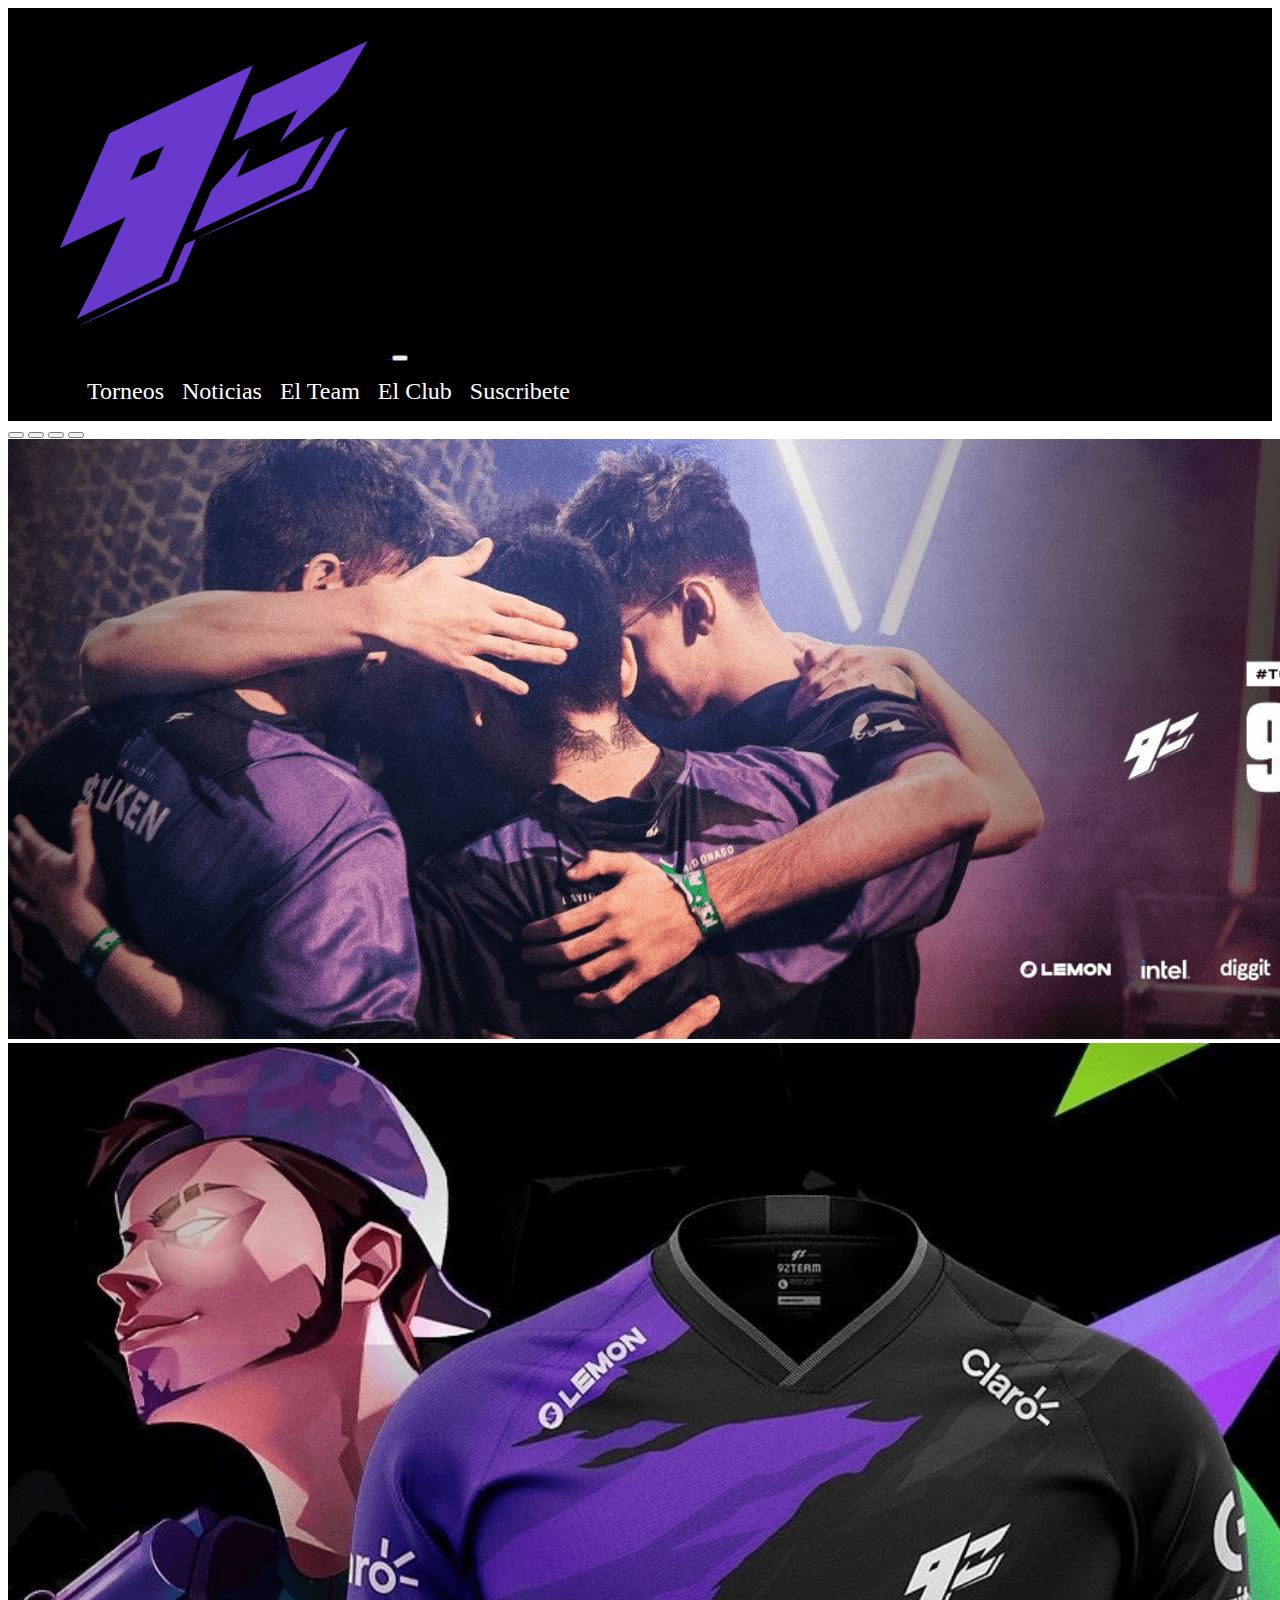
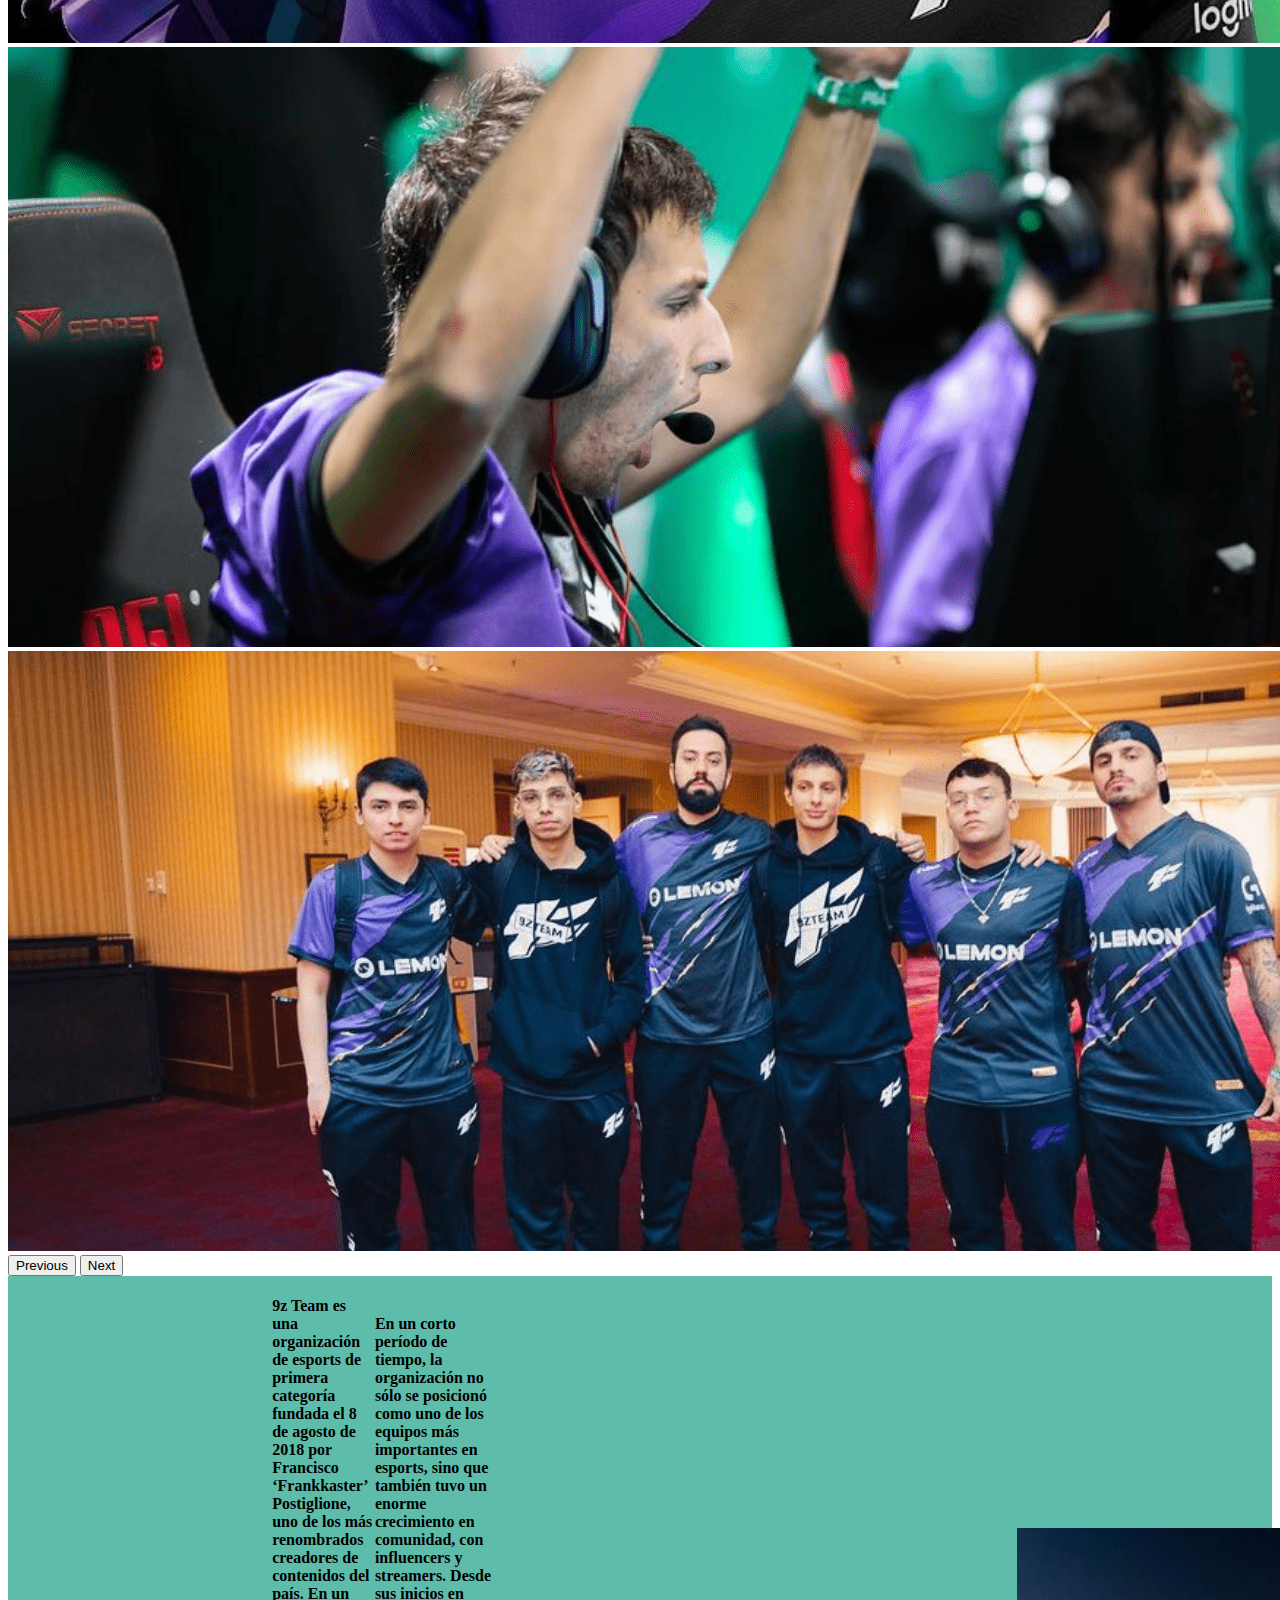
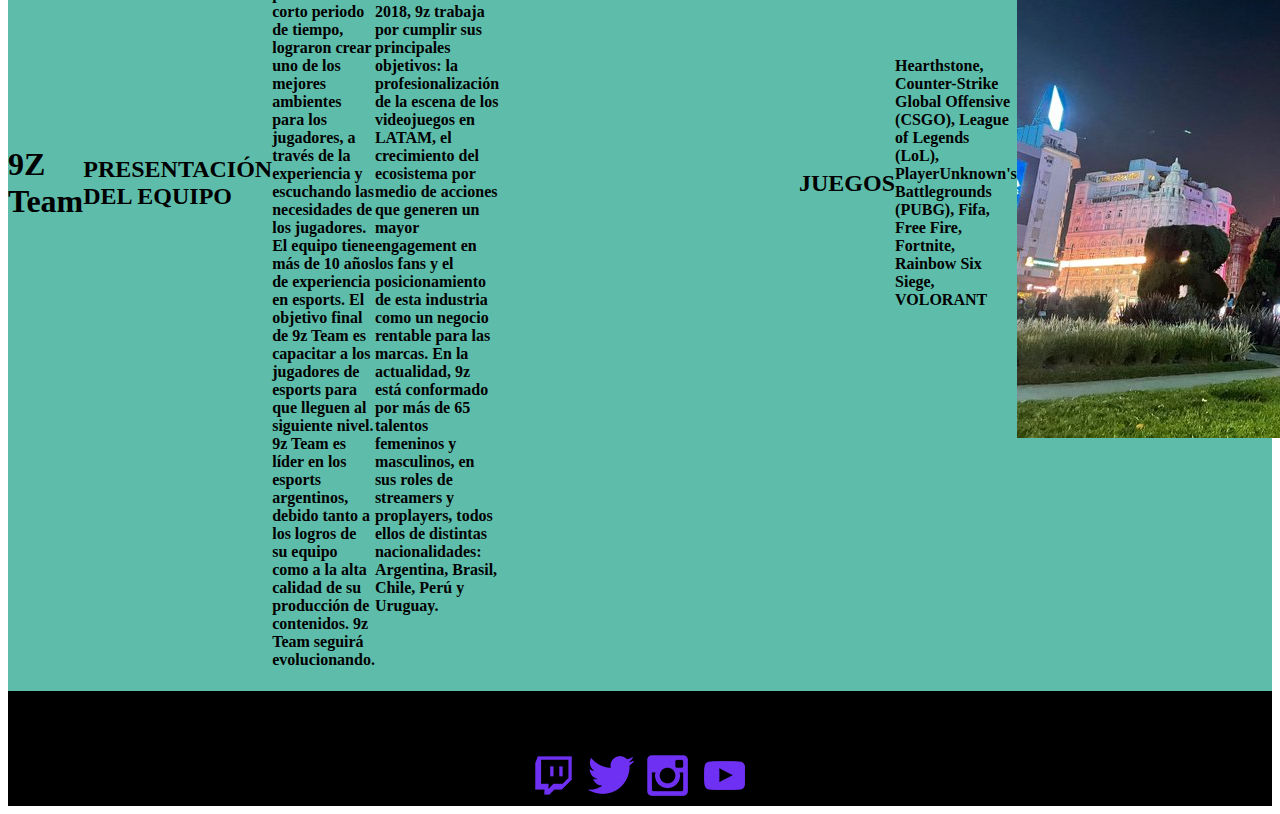
<file: nosotros.html>
<!doctype html>
<html lang="en">
  <head>
    <!-- Required meta tags -->
    <meta charset="utf-8">
    <meta name="viewport" content="width=device-width, initial-scale=1">

    <!-- Bootstrap CSS -->
    <link href="https://cdn.jsdelivr.net/npm/bootstrap@5.0.2/dist/css/bootstrap.min.css" rel="stylesheet" integrity="sha384-EVSTQN3/azprG1Anm3QDgpJLIm9Nao0Yz1ztcQTwFspd3yD65VohhpuuCOmLASjC" crossorigin="anonymous">
    <link rel="stylesheet" href="css/main.css">

    <title>9Z team - Equipo Argentino de CS GO</title>
  </head>
  <body>

 <!-- Inicia la NAV -->

    <nav class="barrita navbar navbar-expand-lg navbar-dark ">
  <div class="container-fluid">
    <a class="navbar-brand" href="index.html">
      <img src="img/logo.png" alt="Logo de 9Z TEAM" class="w-25">

    </a>
    <button class="navbar-toggler" type="button" data-bs-toggle="collapse" data-bs-target="#navbarSupportedContent" aria-controls="navbarSupportedContent" aria-expanded="false" aria-label="Toggle navigation">
      <span class="navbar-toggler-icon"></span>
    </button>
    <div class="texto collapse navbar-collapse" id="navbarSupportedContent">
      <ul class=" fw-bold navbar-nav ms-auto mb-2 mb-lg-0">
        <li class=" nav-item">
          <a class="texto " aria-current="page" alt= "Link a Torneos" href="torneos.html">Torneos </a>
        </li>
         <li class="nav-item">
          <a class=" " aria-current="page"  alt= "Link a Noticias" href="noticias.html">Noticias</a>
        </li>
         <li class="nav-item">
          <a class=" " aria-current="page"  alt= "Link a Equipo" href="equipo.html">El Team</a>
        </li>
         <li class="nav-item">
          <a class=" " aria-current="page"  alt= "Link a Nosotros" href="nosotros.html">El Club</a>
        </li>
        <li class="nav-item">
          <a class=" " aria-current="page"  alt= "Link a Suscribete" href="index.html#suscribete">Suscribete</a>
        </li>
                
      </ul>
      
    </div>
  </div>
</nav>
<!-- Ends NAV -->


<!-- Inicia Carousel -->

<div id="carouselExampleIndicators" class="carousel slide" data-bs-ride="carousel">
  <div class="carousel-indicators">
    <button type="button" data-bs-target="#carouselExampleIndicators" data-bs-slide-to="0" class="active" aria-current="true" aria-label="Slide 1"></button>
    <button type="button" data-bs-target="#carouselExampleIndicators" data-bs-slide-to="1" aria-label="Slide 2"></button>
    <button type="button" data-bs-target="#carouselExampleIndicators" data-bs-slide-to="2" aria-label="Slide 3"></button>
    <button type="button" data-bs-target="#carouselExampleIndicators" data-bs-slide-to="3" aria-label="Slide 4"></button>
   <!--  <button type="button" data-bs-target="#carouselExampleIndicators" data-bs-slide-to="4" aria-label="Slide 5"></button>-->
  </div>
  <div class="carousel-inner">
    <div class="carousel-item active">
      <img src="img/banner.png" class="d-block w-100" alt="Foto del equipo">
    </div>
    <div class="carousel-item">
      <img src="img/banner2.png" class="d-block w-100" alt="Equipo en torneo Firesports">
    </div>
    <div class="carousel-item">
      <img src="img/banner3.png" class="d-block w-100" alt="Festejo del campeonato">
    </div>
    <div class="carousel-item">
      <img src="img/banner4.png" class="d-block w-100" alt="Foto del equipo anterior">
    </div>
   <!-- <div class="carousel-item">
      <img src="img/banner5.png" class="d-block w-100" alt="Festejo del campeonato anterior">
    </div>-->
  </div>
  <button class="carousel-control-prev" type="button" data-bs-target="#carouselExampleIndicators" data-bs-slide="prev">
    <span class="carousel-control-prev-icon" aria-hidden="true"></span>
    <span class="visually-hidden">Previous</span>
  </button>
  <button class="carousel-control-next" type="button" data-bs-target="#carouselExampleIndicators" data-bs-slide="next">
    <span class="carousel-control-next-icon" aria-hidden="true"></span>
    <span class="visually-hidden">Next</span>
  </button>
</div>
<!-- Ends Carousel -->

<main class="conten bg-celeste py-1 mx-0 container-fluid row">
	<h1>9Z Team</h1>

  <br><br><br><br>
	
<h2>PRESENTACIÓN DEL EQUIPO</h2>
<br><br><br><br>
<h4>9z Team es una organización de esports de primera categoría fundada el 8 de agosto de 2018 por Francisco ‘Frankkaster’ Postiglione, uno de los más renombrados creadores de contenidos del país. En un corto periodo de tiempo, lograron crear uno de los mejores ambientes para los jugadores, a través de la experiencia y escuchando las necesidades de los jugadores. El equipo tiene más de 10 años de experiencia en esports. El objetivo final de 9z Team es capacitar a los jugadores de esports para que lleguen al siguiente nivel. 9z Team es líder en los esports argentinos, debido tanto a los logros de su equipo como a la alta calidad de su producción de contenidos. 9z Team seguirá evolucionando.</h4>

<br><br><br><br><br><br>




<h4>En un corto período de tiempo, la organización no sólo se posicionó como uno de los equipos más importantes en esports, sino que también tuvo un enorme crecimiento en comunidad, con influencers y streamers.

Desde sus inicios en 2018, 9z trabaja por cumplir sus principales objetivos: la profesionalización de la escena de los videojuegos en LATAM, el crecimiento del ecosistema por medio de acciones que generen un mayor engagement en los fans y el posicionamiento de esta industria como un negocio rentable para las marcas.

En la actualidad, 9z está conformado por más de 65 talentos femeninos y masculinos, en sus roles de streamers y proplayers, todos ellos de distintas nacionalidades: Argentina, Brasil, Chile, Perú y Uruguay.
<br><br><br>
</h4>


<iframe class = "w-50 m-auto "width="1080" height="720" src="https://www.youtube.com/embed/Jqc0daJPnxg" title="YouTube video player" frameborder="0" allow="accelerometer; autoplay; clipboard-write; encrypted-media; gyroscope; picture-in-picture" allowfullscreen></iframe>


<br><br><br>


<h2>JUEGOS</h2>
<br>
<h4>Hearthstone, Counter-Strike Global Offensive (CSGO), League of Legends (LoL), PlayerUnknown's Battlegrounds (PUBG), Fifa, Free Fire, Fortnite, Rainbow Six Siege, VOLORANT</h4>


<br><br><br><br><br><br>

	<img class = "w-50 m-auto "src="img/obelisco.jpg" alt="Imagen del obelisco iluminado de violeta">
</main>

</body>




<!-- Option 1: Bootstrap Bundle with Popper -->
    <script src="https://cdn.jsdelivr.net/npm/bootstrap@5.0.2/dist/js/bootstrap.bundle.min.js" integrity="sha384-MrcW6ZMFYlzcLA8Nl+NtUVF0sA7MsXsP1UyJoMp4YLEuNSfAP+JcXn/tWtIaxVXM" crossorigin="anonymous"></script>

  </body>


<footer class="foot col-md-12" id="footer">
  <div>
    <h3 class= "text-white" >Seguinos en nuestras redes</h3></div>
  <div >
    <a href="https://www.twitch.tv/team/9zteam" target="_blank" >
    <img  src="img/Twitch.png" alt="Link a Twitch">
    <a href="https://twitter.com/9zTeam?ref_src=twsrc%5Egoogle%7Ctwcamp%5Eserp%7Ctwgr%5Eauthor" target="_blank" >
    <img src="img/Twitter.png" alt="Link a Twitter">
    <a href="https://www.instagram.com/9zteam/?hl=es-la" target="_blank" >
    <img src="img/Instagram.png" alt="Link a Instagram">
    <a href="https://www.youtube.com/channel/UCVvzv-yYEnPAYITBfjCriYg" target="_blank" >
    <img src="img/YT.png" alt="Link a Youtube">
  </div>
</footer>

</html>
</file>
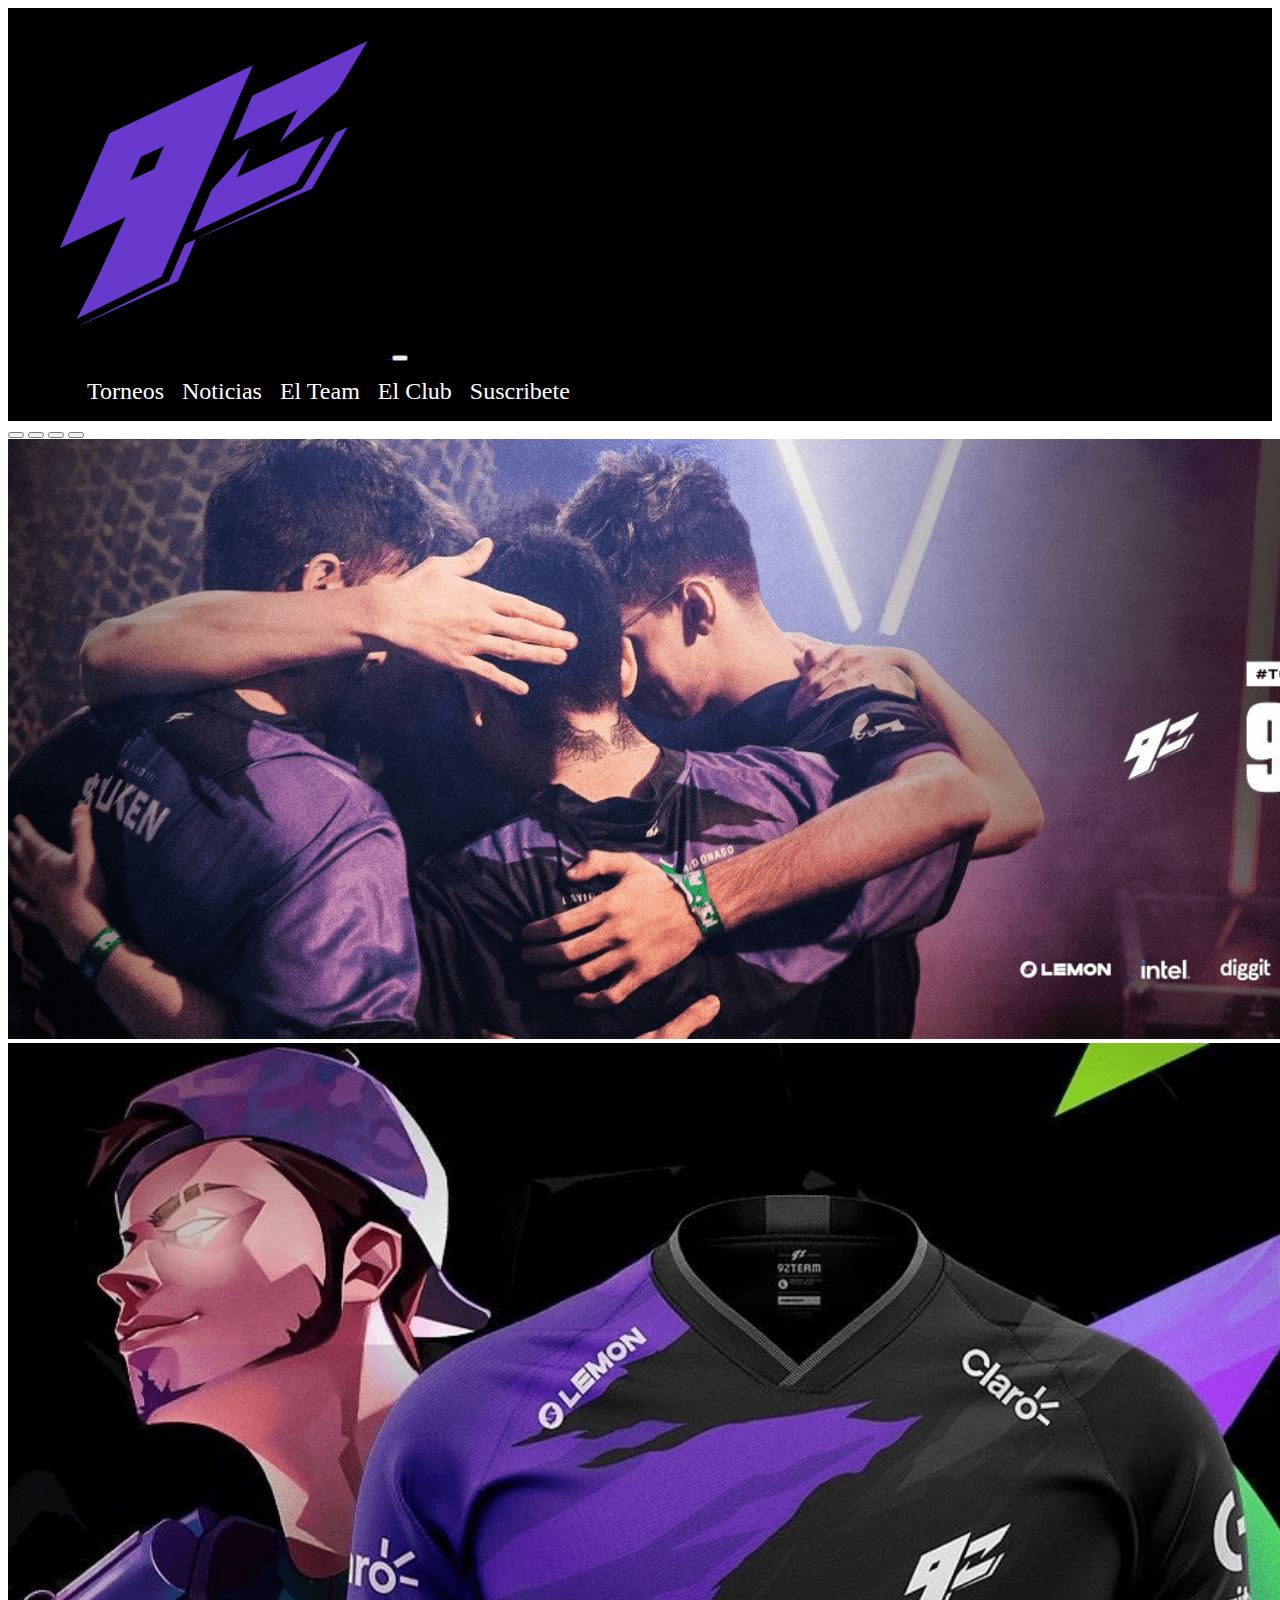
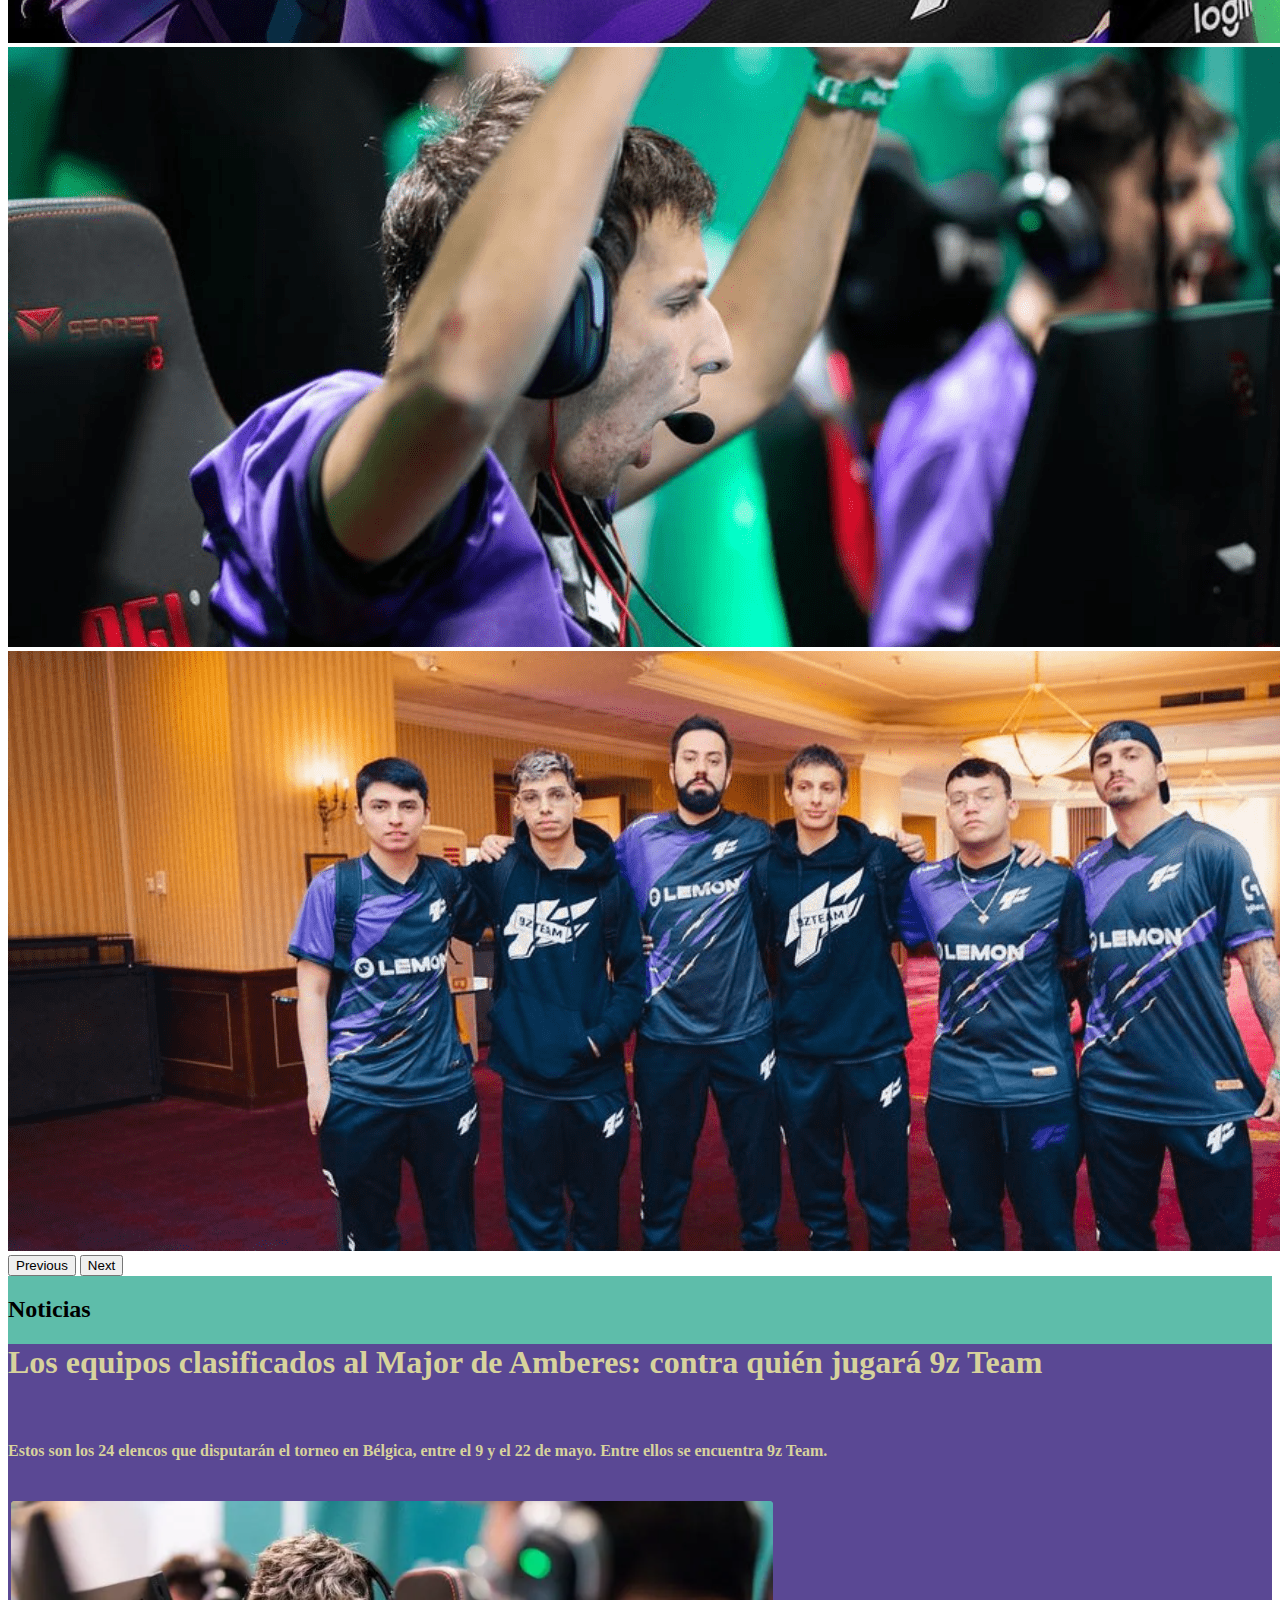
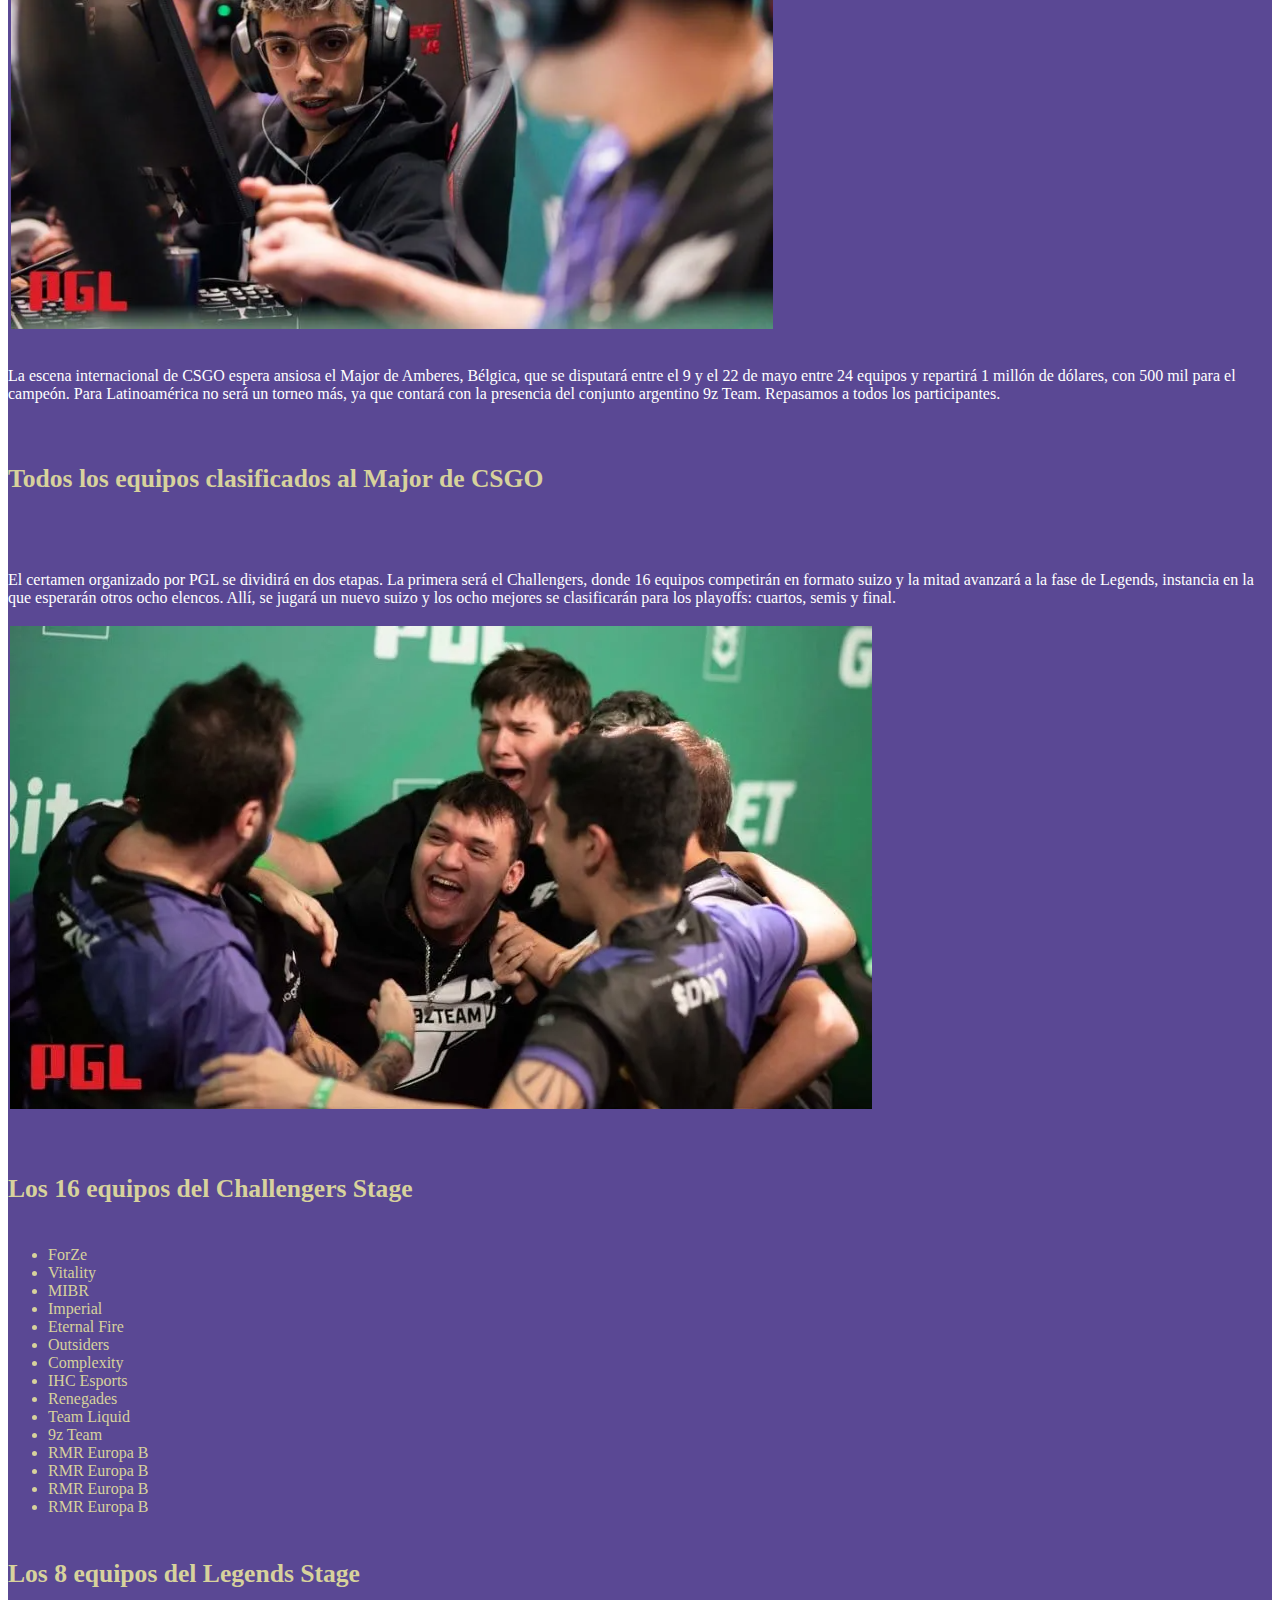
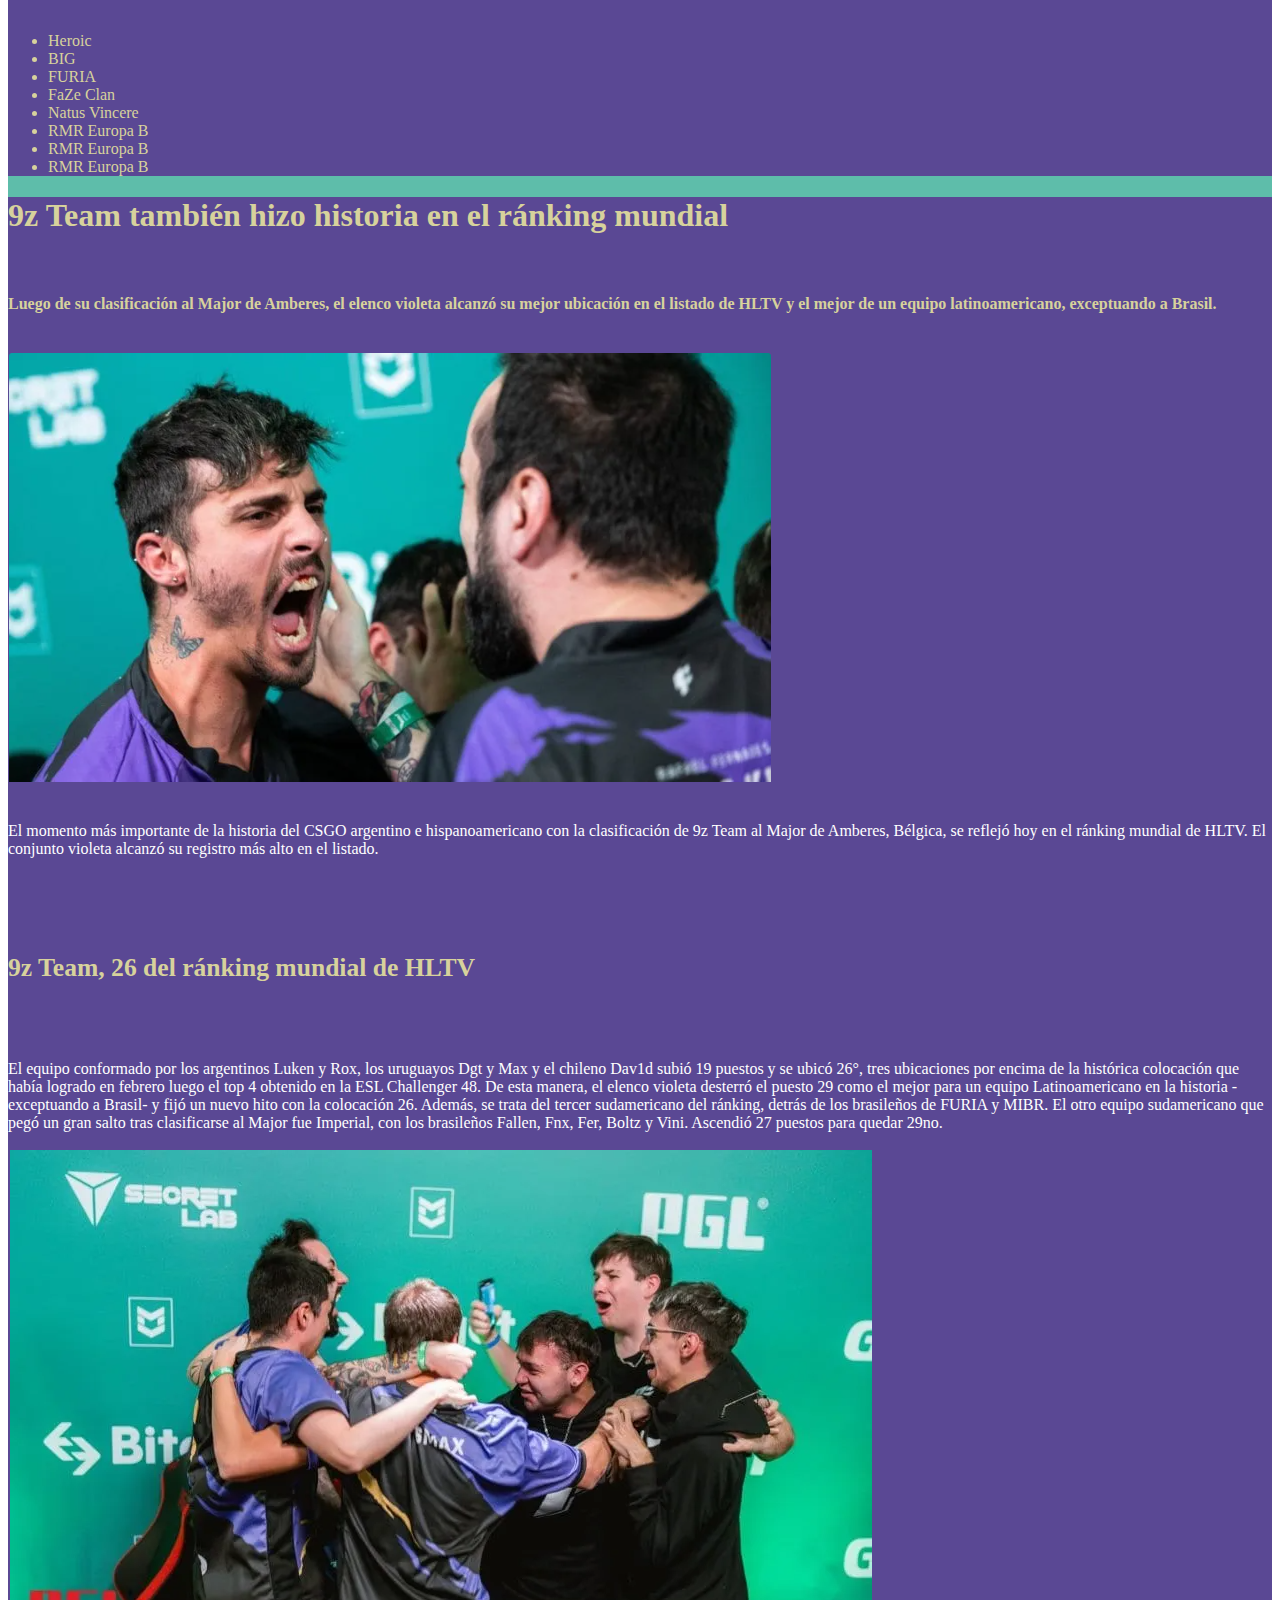
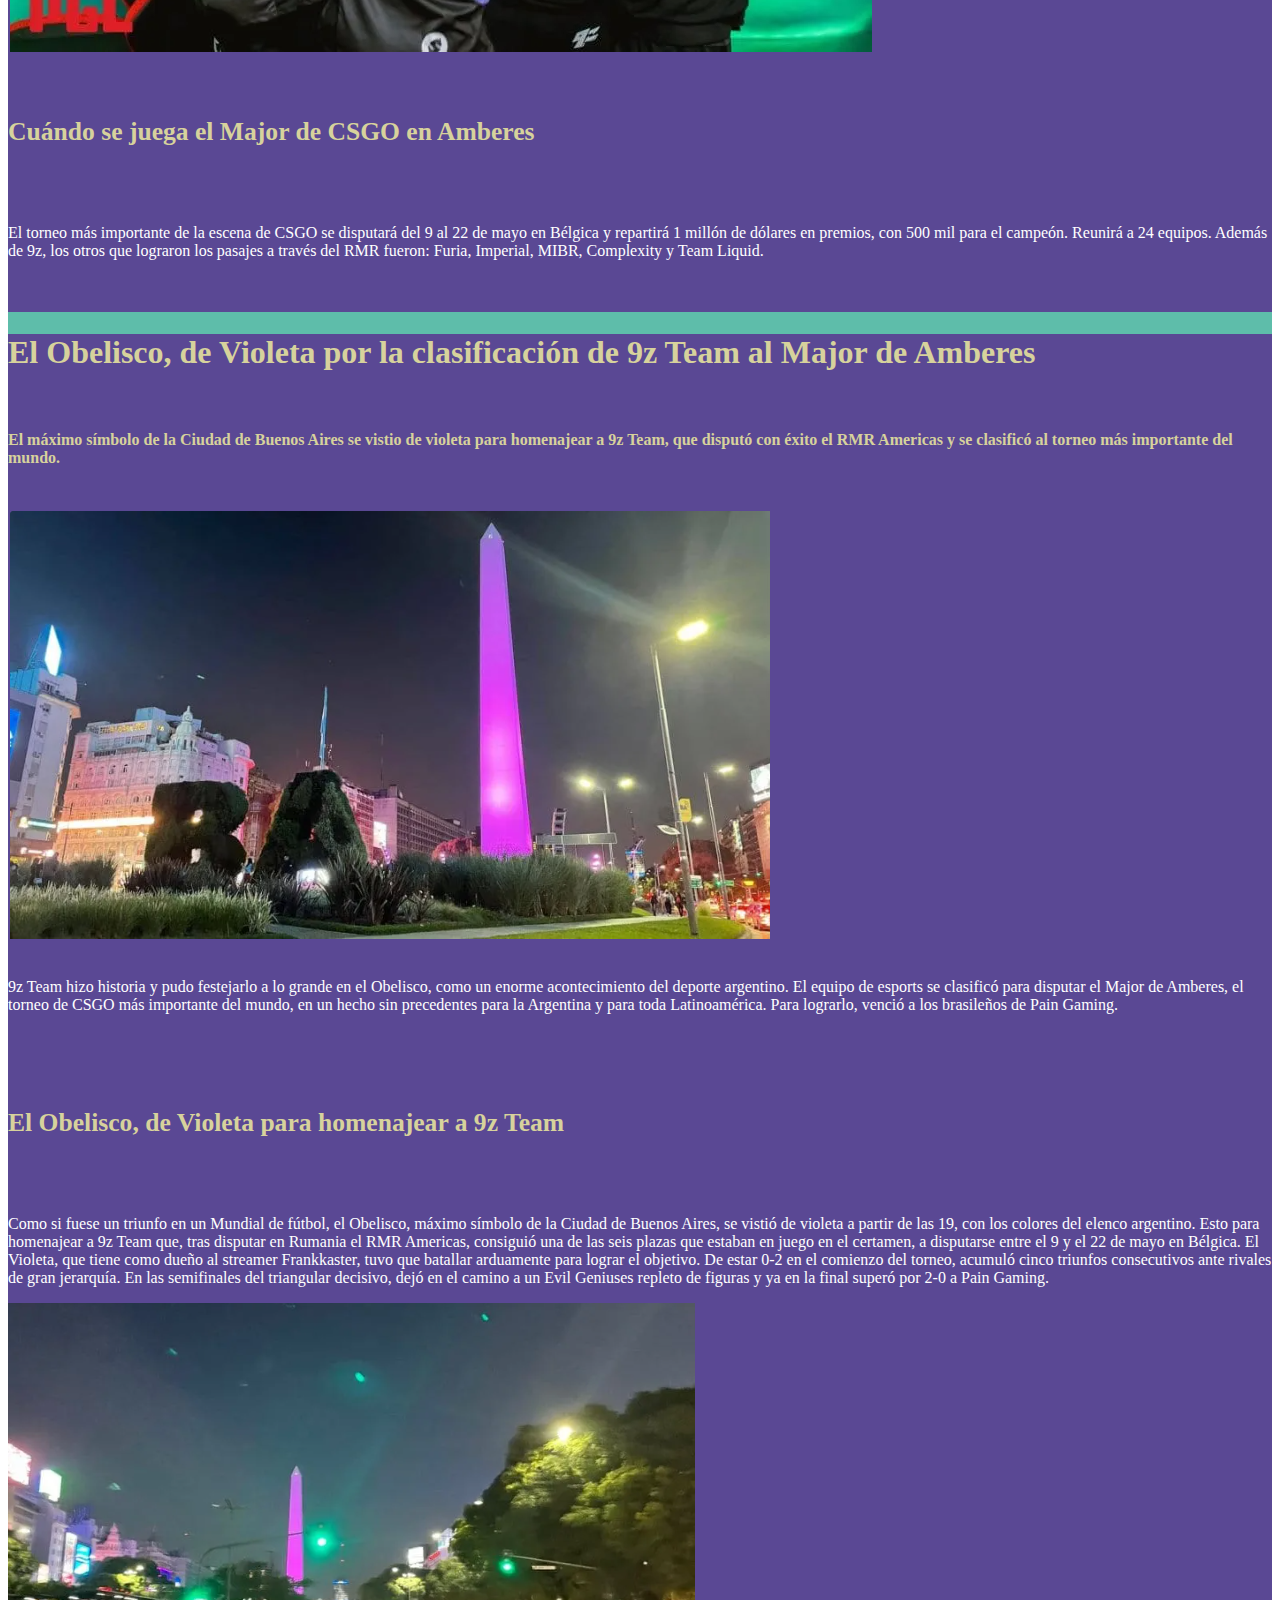
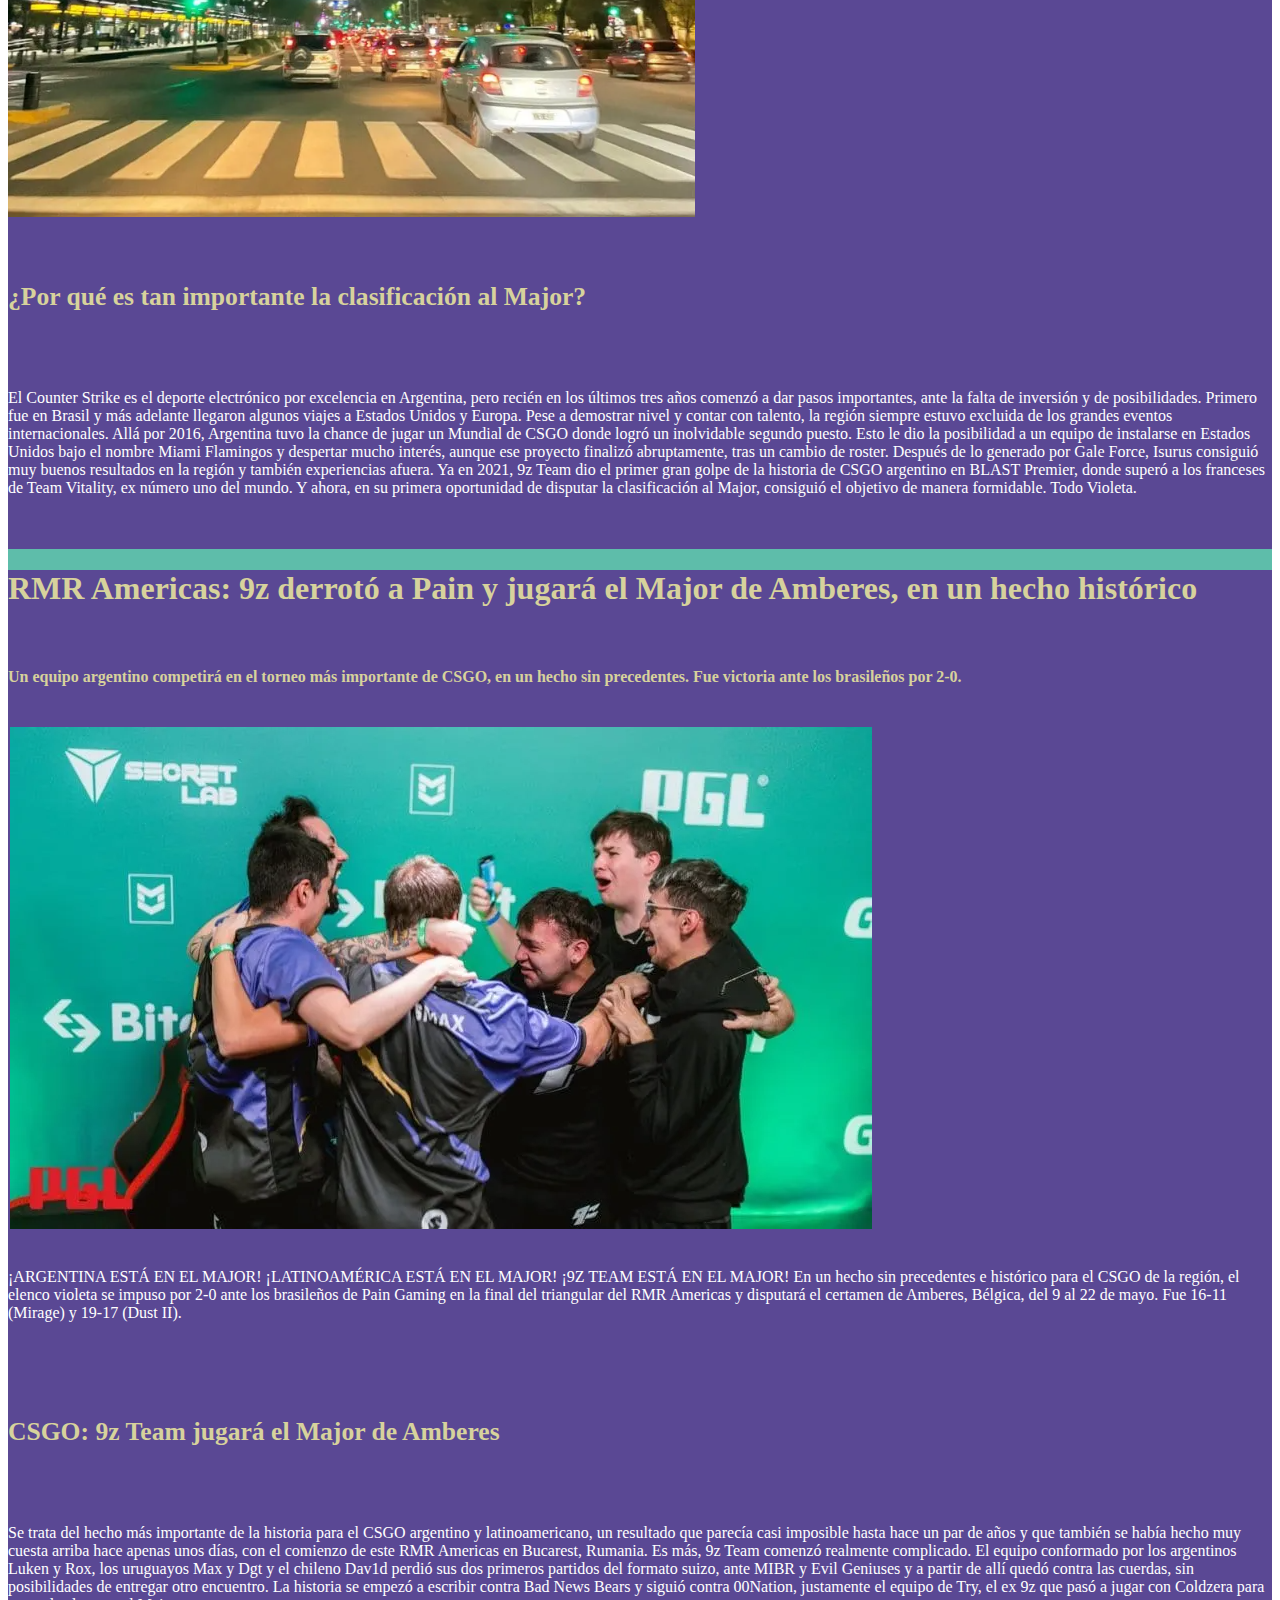
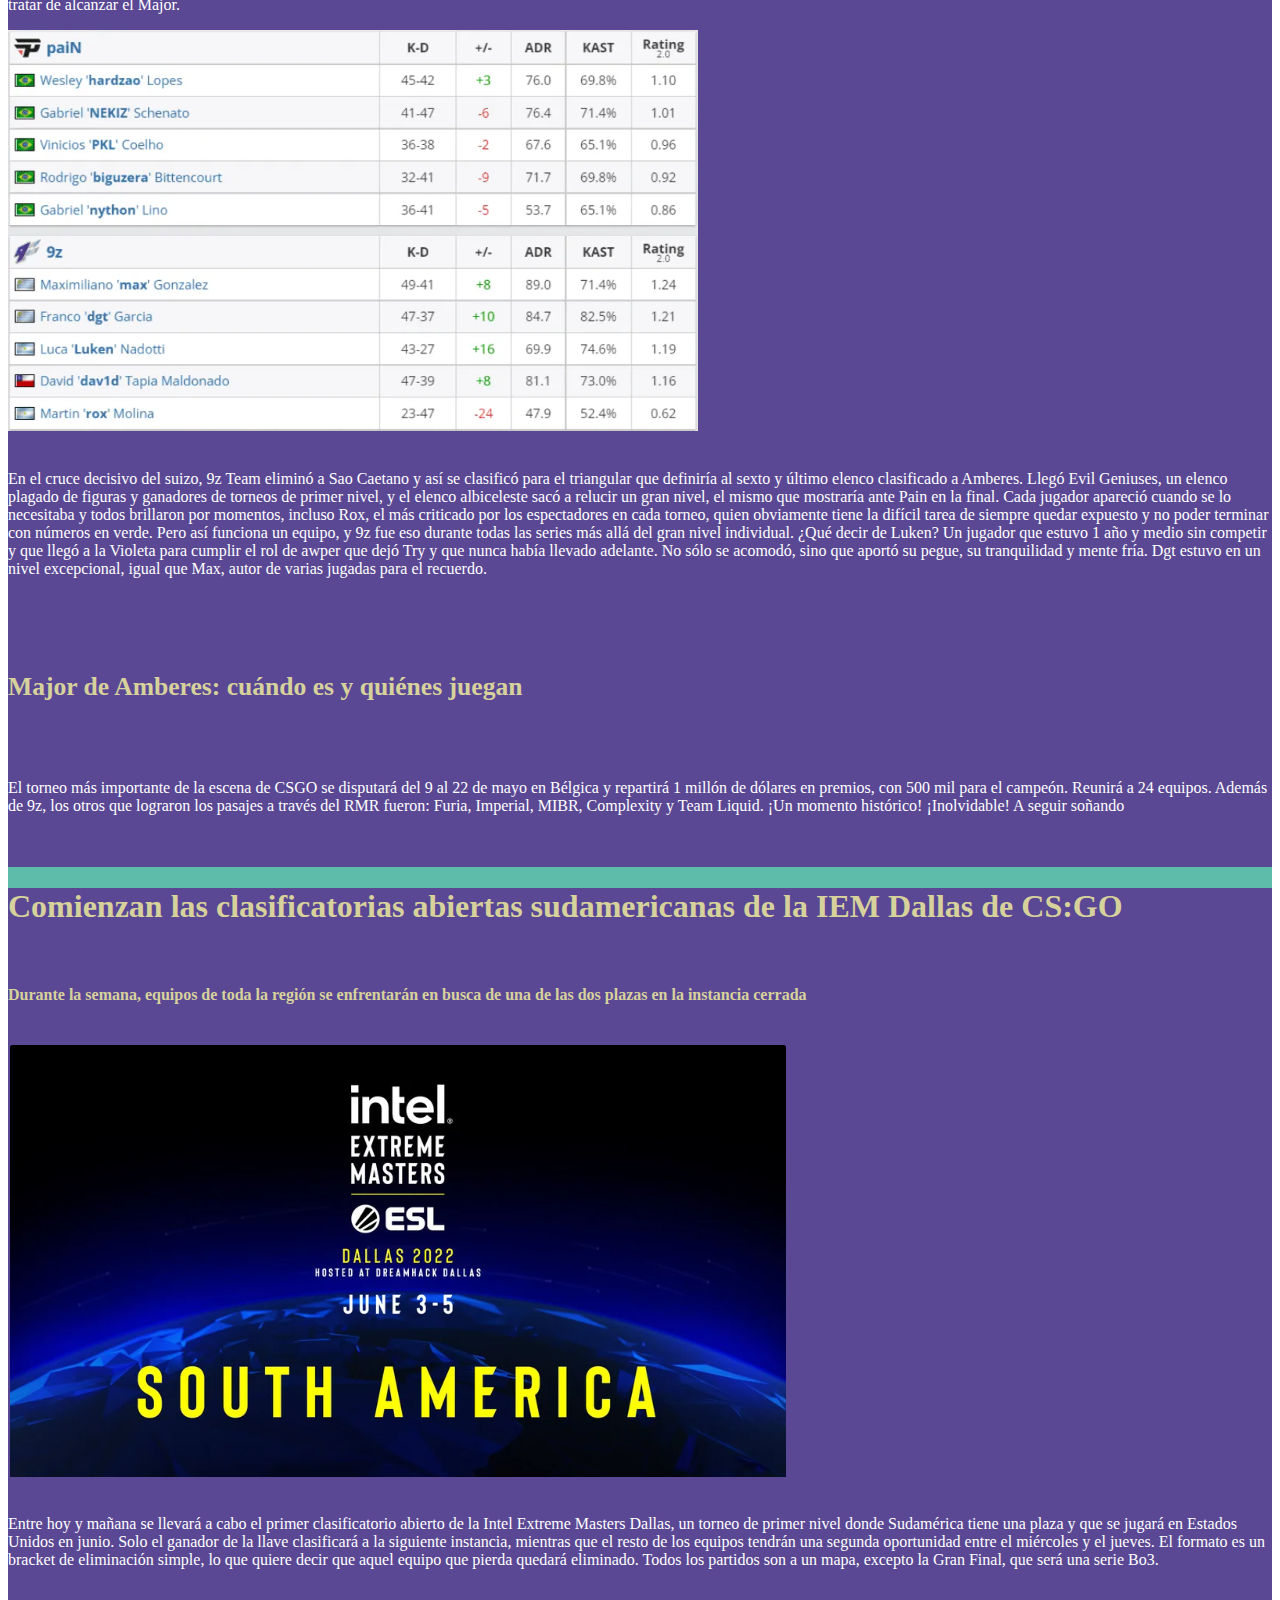
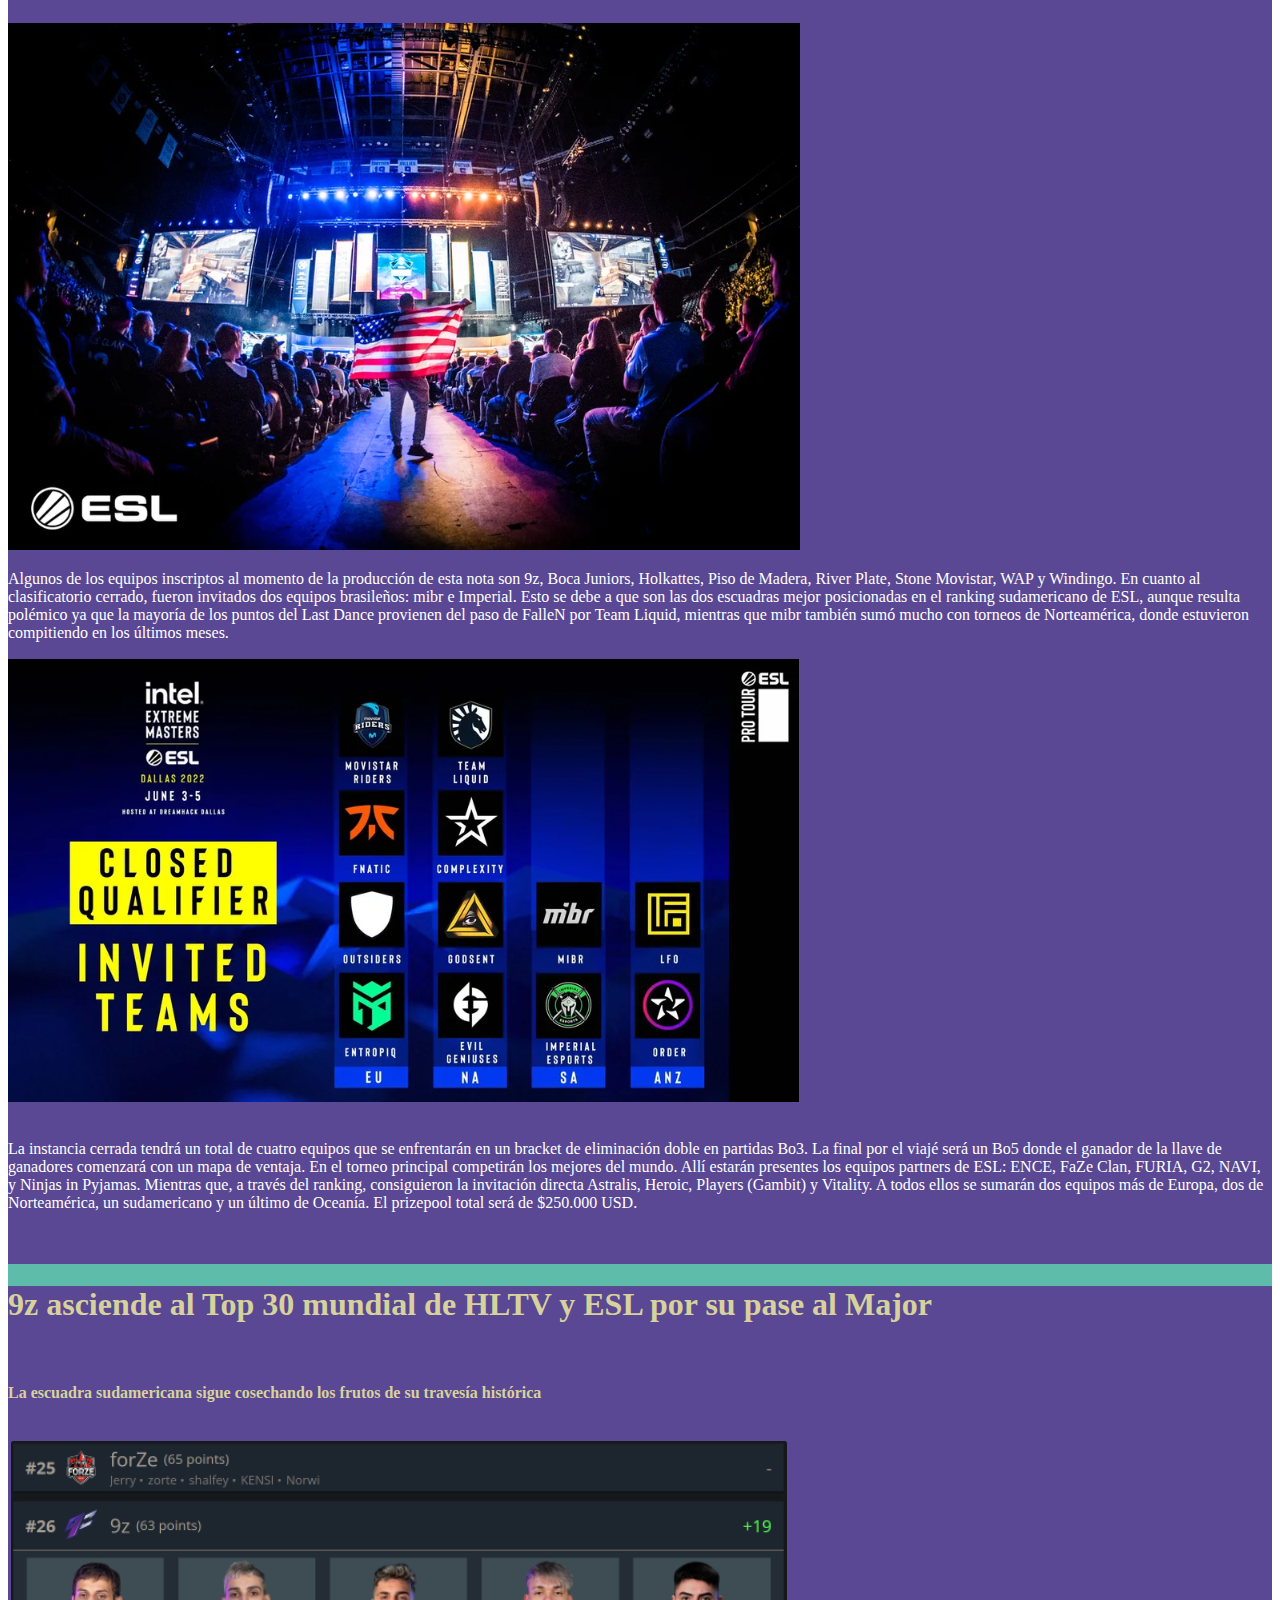
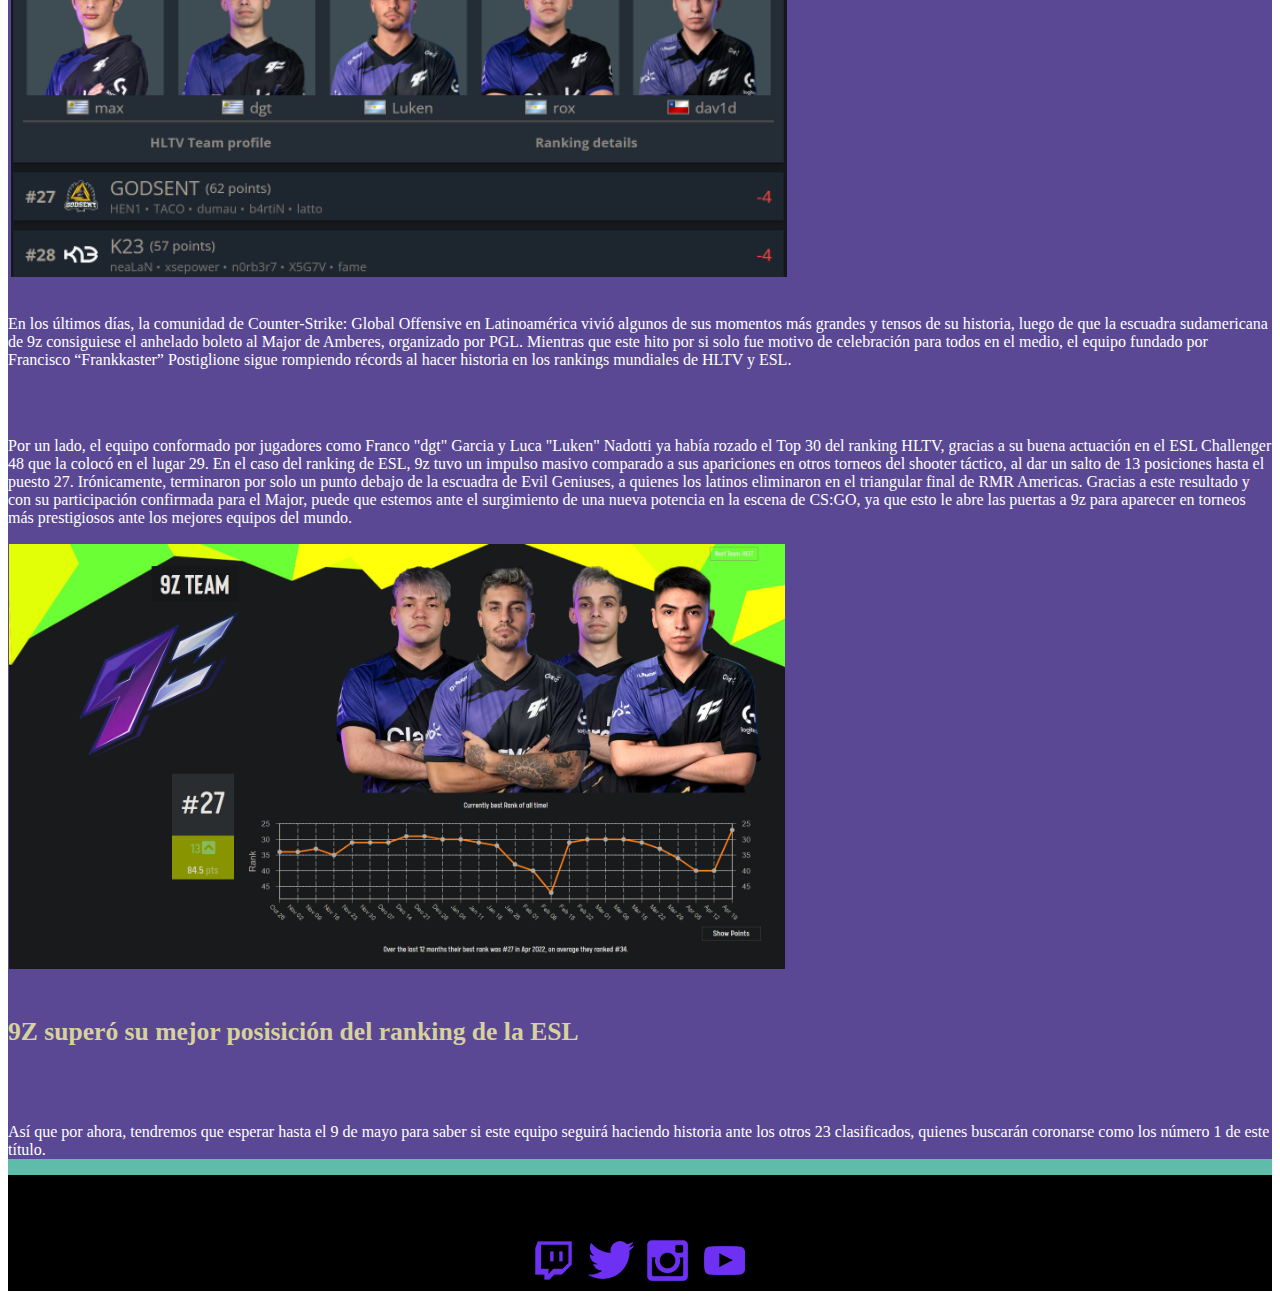
<file: noticias.html>
<!doctype html>
<html lang="en">
  <head>
    <!-- Required meta tags -->
    <meta charset="utf-8">
    <meta name="viewport" content="width=device-width, initial-scale=1">

    <!-- Bootstrap CSS -->
    <link href="https://cdn.jsdelivr.net/npm/bootstrap@5.0.2/dist/css/bootstrap.min.css" rel="stylesheet" integrity="sha384-EVSTQN3/azprG1Anm3QDgpJLIm9Nao0Yz1ztcQTwFspd3yD65VohhpuuCOmLASjC" crossorigin="anonymous">
    <link rel="stylesheet" href="css/main.css">

    <title>9Z team - Equipo Argentino de CS GO</title>
  </head>
  <body>

 <!-- Inicia la NAV -->

    <nav class="barrita navbar navbar-expand-lg navbar-dark ">
  <div class="container-fluid">
    <a class="navbar-brand" href="index.html">
      <img src="img/logo.png" alt="Logo de 9Z TEAM" class="w-25">

    </a>
    <button class="navbar-toggler" type="button" data-bs-toggle="collapse" data-bs-target="#navbarSupportedContent" aria-controls="navbarSupportedContent" aria-expanded="false" aria-label="Toggle navigation">
      <span class="navbar-toggler-icon"></span>
    </button>
    <div class="texto collapse navbar-collapse" id="navbarSupportedContent">
      <ul class=" fw-bold navbar-nav ms-auto mb-2 mb-lg-0">
        <li class=" nav-item">
          <a class="texto " aria-current="page" alt= "Link a Torneos" href="torneos.html">Torneos </a>
        </li>
         <li class="nav-item">
          <a class=" " aria-current="page"  alt= "Link a Noticias" href="noticias.html">Noticias</a>
        </li>
         <li class="nav-item">
          <a class=" " aria-current="page"  alt= "Link a Equipo" href="equipo.html">El Team</a>
        </li>
         <li class="nav-item">
          <a class=" " aria-current="page"  alt= "Link a Nosotros" href="nosotros.html">El Club</a>
        </li>
        <li class="nav-item">
          <a class=" " aria-current="page"  alt= "Link a Suscribete" href="index.html#suscribete">Suscribete</a>
        </li>
                
      </ul>
      
    </div>
  </div>
</nav>
<!-- Ends NAV -->


<!-- Inicia Carousel -->

<div id="carouselExampleIndicators" class="carousel slide" data-bs-ride="carousel">
  <div class="carousel-indicators">
    <button type="button" data-bs-target="#carouselExampleIndicators" data-bs-slide-to="0" class="active" aria-current="true" aria-label="Slide 1"></button>
    <button type="button" data-bs-target="#carouselExampleIndicators" data-bs-slide-to="1" aria-label="Slide 2"></button>
    <button type="button" data-bs-target="#carouselExampleIndicators" data-bs-slide-to="2" aria-label="Slide 3"></button>
    <button type="button" data-bs-target="#carouselExampleIndicators" data-bs-slide-to="3" aria-label="Slide 4"></button>
   <!--  <button type="button" data-bs-target="#carouselExampleIndicators" data-bs-slide-to="4" aria-label="Slide 5"></button>-->
  </div>
  <div class="carousel-inner">
    <div class="carousel-item active">
      <img src="img/banner.png" class="d-block w-100" alt="Foto del equipo">
    </div>
    <div class="carousel-item">
      <img src="img/banner2.png" class="d-block w-100" alt="Equipo en torneo Firesports">
    </div>
    <div class="carousel-item">
      <img src="img/banner3.png" class="d-block w-100" alt="Festejo del campeonato">
    </div>
    <div class="carousel-item">
      <img src="img/banner4.png" class="d-block w-100" alt="Foto del equipo anterior">
    </div>
   <!-- <div class="carousel-item">
      <img src="img/banner5.png" class="d-block w-100" alt="Festejo del campeonato anterior">
    </div>-->
  </div>
  <button class="carousel-control-prev" type="button" data-bs-target="#carouselExampleIndicators" data-bs-slide="prev">
    <span class="carousel-control-prev-icon" aria-hidden="true"></span>
    <span class="visually-hidden">Previous</span>
  </button>
  <button class="carousel-control-next" type="button" data-bs-target="#carouselExampleIndicators" data-bs-slide="next">
    <span class="carousel-control-next-icon" aria-hidden="true"></span>
    <span class="visually-hidden">Next</span>
  </button>
</div>
<!-- Ends Carousel -->


<!-- Inicia Seccion principal -->
<section class="conten bg-celeste py-1 mx-0 container-fluid row">

<!-- Inicia Noticias -->


  <div class="d-flex justify-content-evenly mx-0 ms-auto noticias py-3 col-sd-12 col-md-12 container-fluid row">
    <h2 class="fw-bold text-center">Noticias</h2>

    	<div id="n1" class=" card-noHover col-sd-12 col-md-12 row m-3" style="">
		 
		  <div class="card-body">
		    <h1 class="card-title">Los equipos clasificados al Major de Amberes: contra quién jugará 9z Team</h1>
        <br>

        <h4 class="card-text">Estos son los 24 elencos que disputarán el torneo en Bélgica, entre el 9 y el 22 de mayo. Entre ellos se encuentra 9z Team.</h4>
        <br>

        <img class="card-img-top w-50 m-auto" src="img/Equipos Clasificados 1.png" alt="David y Max festejan">
        <br><br>
		    <p class="card-text">La escena internacional de CSGO espera ansiosa el Major de Amberes, Bélgica, que se disputará entre el 9 y el 22 de mayo entre 24 equipos y repartirá 1 millón de dólares, con 500 mil para el campeón. Para Latinoamérica no será un torneo más, ya que contará con la presencia del conjunto argentino 9z Team. Repasamos a todos los participantes. <br><br></p>
        <h5>Todos los equipos clasificados al Major de CSGO</h5><br>

        <p class="card-text">El certamen organizado por PGL se dividirá en dos etapas. La primera será el Challengers, donde 16 equipos competirán en formato suizo y la mitad avanzará a la fase de Legends, instancia en la que esperarán otros ocho elencos. Allí, se jugará un nuevo suizo y los ocho mejores se clasificarán para los playoffs: cuartos, semis y final.</p>

        <img  class="card-img-top w-50 m-auto" src="img/Equipos Clasificados 2.png" alt="El equipo se abraza">

        <br>
        <br>

        <h5>Los 16 equipos del Challengers Stage</h5>
        <ul>
            <li>ForZe</li>
            <li>Vitality</li>
            <li>MIBR</li>
            <li>Imperial</li> 
            <li>Eternal Fire</li>
            <li>Outsiders</li>
            <li>Complexity</li>
            <li>IHC Esports</li>
            <li>Renegades</li>
            <li>Team Liquid</li>
            <li>9z Team</li>
            <li>RMR Europa B</li>
            <li>RMR Europa B</li>
            <li>RMR Europa B</li>
            <li>RMR Europa B</li>
            </ul>

            <h5>Los 8 equipos del Legends Stage</h5>
        <ul>
            <li>Heroic</li>
            <li>BIG</li>
            <li>FURIA</li>
            <li>FaZe Clan</li>
            <li>Natus Vincere</li>
            <li>RMR Europa B</li>
            <li>RMR Europa B</li>
            <li>RMR Europa B</li>
            </ul>
		    </div>
		</div>


      <div  id="n2" class=" card-noHover col-sd-12 col-md-12 row m-3" style="">
     
      <div class="card-body">
        <h1 class="card-title">9z Team también hizo historia en el ránking mundial</h1>
        <br>

        <h4 class="card-text">Luego de su clasificación al Major de Amberes, el elenco violeta alcanzó su mejor ubicación en el listado de HLTV y el mejor de un equipo latinoamericano, exceptuando a Brasil.</h4>
        <br>

        <img class="card-img-top w-50 m-auto" src="img/historia1.png" alt="Luken festeja gritando">
        <br><br>

        <p class="card-text">El momento más importante de la historia del CSGO argentino e hispanoamericano con la clasificación de 9z Team al Major de Amberes, Bélgica, se reflejó hoy en el ránking mundial de HLTV. El conjunto violeta alcanzó su registro más alto en el listado.  </p>
        <br><br>

        <h5>9z Team, 26 del ránking mundial de HLTV</h5>
        <br>

        <p class="card-text">El equipo conformado por los argentinos Luken y Rox, los uruguayos Dgt y Max y el chileno Dav1d subió 19 puestos y se ubicó 26°, tres ubicaciones por encima de la histórica colocación que había logrado en febrero luego el top 4 obtenido en la ESL Challenger 48.

        De esta manera, el elenco violeta desterró el puesto 29 como el mejor para un equipo Latinoamericano en la historia -exceptuando a Brasil- y fijó un nuevo hito con la colocación 26. Además, se trata del tercer sudamericano del ránking, detrás de los brasileños de FURIA y MIBR.

        El otro equipo sudamericano que pegó un gran salto tras clasificarse al Major fue Imperial, con los brasileños Fallen, Fnx, Fer, Boltz y Vini. Ascendió 27 puestos para quedar 29no.</p>

        <img  class="card-img-top w-50 m-auto" src="img/historia2.png" alt="El equipo se abraza y lloran">

        <br><br>

        <h5>Cuándo se juega el Major de CSGO en Amberes</h5><br>

        <p class="card-text">El torneo más importante de la escena de CSGO se disputará del 9 al 22 de mayo en Bélgica y repartirá 1 millón de dólares en premios, con 500 mil para el campeón. Reunirá a 24 equipos. Además de 9z, los otros que lograron los pasajes a través del RMR fueron: Furia, Imperial, MIBR, Complexity y Team Liquid.</p>  

        <br>
        <br>

        </div>
    </div>



      <div id="n3"  class=" card-noHover col-sd-12 col-md-12 row m-3" style="">
     
      <div class="card-body">
        <h1 class="card-title"> El Obelisco, de Violeta por la clasificación de 9z Team al Major de Amberes</h1>
        <br>

        <h4 class="card-text">El máximo símbolo de la Ciudad de Buenos Aires se vistio de violeta para homenajear a 9z Team, que disputó con éxito el RMR Americas y se clasificó al torneo más importante del mundo.

</h4>
        <br>

        <img class="card-img-top w-50 m-auto" src="img/obelisco.png" alt="Obelisco iluminado de violeta">
        <br><br>

        <p class="card-text">9z Team hizo historia y pudo festejarlo a lo grande en el Obelisco, como un enorme acontecimiento del deporte argentino. El equipo de esports se clasificó para disputar el Major de Amberes, el torneo de CSGO más importante del mundo, en un hecho sin precedentes para la Argentina y para toda Latinoamérica. Para lograrlo, venció a los brasileños de Pain Gaming. </p>
        <br><br>

        <h5>El Obelisco, de Violeta para homenajear a 9z Team
</h5>
        <br>

        <p class="card-text">Como si fuese un triunfo en un Mundial de fútbol, el Obelisco, máximo símbolo de la Ciudad de Buenos Aires, se vistió de violeta a partir de las 19, con los colores del elenco argentino. Esto para homenajear a 9z Team que, tras disputar en Rumania el RMR Americas, consiguió una de las seis plazas que estaban en juego en el certamen, a disputarse entre el 9 y el 22 de mayo en Bélgica.

El Violeta, que tiene como dueño al streamer Frankkaster, tuvo que batallar arduamente para lograr el objetivo. De estar 0-2 en el comienzo del torneo, acumuló cinco triunfos consecutivos ante rivales de gran jerarquía. En las semifinales del triangular decisivo, dejó en el camino a un Evil Geniuses repleto de figuras y ya en la final superó por 2-0 a Pain Gaming.</p>

        <img class="card-img-top w-50 m-auto" src="img/obelisco2.png" alt="El obelisco violeta desde la Avenida 9 de Julio">

        <br><br>

        <h5>¿Por qué es tan importante la clasificación al Major?</h5><br>

        <p class="card-text">El Counter Strike es el deporte electrónico por excelencia en Argentina, pero recién en los últimos tres años comenzó a dar pasos importantes, ante la falta de inversión y de posibilidades. Primero fue en Brasil y más adelante llegaron algunos viajes a Estados Unidos y Europa. Pese a demostrar nivel y contar con talento, la región siempre estuvo excluida de los grandes eventos internacionales.



Allá por 2016, Argentina tuvo la chance de jugar un Mundial de CSGO donde logró un inolvidable segundo puesto. Esto le dio la posibilidad a un equipo de instalarse en Estados Unidos bajo el nombre Miami Flamingos y despertar mucho interés, aunque ese proyecto finalizó abruptamente, tras un cambio de roster. Después de lo generado por Gale Force, Isurus consiguió muy buenos resultados en la región y también experiencias afuera.

Ya en 2021, 9z Team dio el primer gran golpe de la historia de CSGO argentino en BLAST Premier, donde superó a los franceses de Team Vitality, ex número uno del mundo. Y ahora, en su primera oportunidad de disputar la clasificación al Major, consiguió el objetivo de manera formidable. Todo Violeta.</p>  

        <br>
        <br>

        </div>
    </div>

    <div  id="n4" class=" card-noHover col-sd-12 col-md-12 row m-3" style="">
     
      <div class="card-body">
        <h1 class="card-title"> RMR Americas: 9z derrotó a Pain y jugará el Major de Amberes, en un hecho histórico</h1>
        <br>

        <h4 class="card-text">Un equipo argentino competirá en el torneo más importante de CSGO, en un hecho sin precedentes. Fue victoria ante los brasileños por 2-0.</h4>

        <br>

        <img class="card-img-top w-50 m-auto" src="img/historia2.png" alt="El equipo se abraza y lloran">
        <br><br>

        <p class="card-text">¡ARGENTINA ESTÁ EN EL MAJOR! ¡LATINOAMÉRICA ESTÁ EN EL MAJOR! ¡9Z TEAM ESTÁ EN EL MAJOR! En un hecho sin precedentes e histórico para el CSGO de la región, el elenco violeta se impuso por 2-0 ante los brasileños de Pain Gaming en la final del triangular del RMR Americas y disputará el certamen de Amberes, Bélgica, del 9 al 22 de mayo. Fue 16-11 (Mirage) y 19-17 (Dust II). </p>
        <br><br>

        <h5>CSGO: 9z Team jugará el Major de Amberes</h5>
        <br>

        <p class="card-text">Se trata del hecho más importante de la historia para el CSGO argentino y latinoamericano, un resultado que parecía casi imposible hasta hace un par de años y que también se había hecho muy cuesta arriba hace apenas unos días, con el comienzo de este RMR Americas en Bucarest, Rumania. Es más, 9z Team comenzó realmente complicado.

El equipo conformado por los argentinos Luken y Rox, los uruguayos Max y Dgt y el chileno Dav1d perdió sus dos primeros partidos del formato suizo, ante MIBR y Evil Geniuses y a partir de allí quedó contra las cuerdas, sin posibilidades de entregar otro encuentro. La historia se empezó a escribir contra Bad News Bears y siguió contra 00Nation, justamente el equipo de Try, el ex 9z que pasó a jugar con Coldzera para tratar de alcanzar el Major.
</p>

        <img  class="card-img-top w-50 m-auto" src="img/clasificacion2.png" alt="Tabla de Clasificación">

        <br><br>

        <p>En el cruce decisivo del suizo, 9z Team eliminó a Sao Caetano y así se clasificó para el triangular que definiría al sexto y último elenco clasificado a Amberes. Llegó Evil Geniuses, un elenco plagado de figuras y ganadores de torneos de primer nivel, y el elenco albiceleste sacó a relucir un gran nivel, el mismo que mostraría ante Pain en la final.

Cada jugador apareció cuando se lo necesitaba y todos brillaron por momentos, incluso Rox, el más criticado por los espectadores en cada torneo, quien obviamente tiene la difícil tarea de siempre quedar expuesto y no poder terminar con números en verde. Pero así funciona un equipo, y 9z fue eso durante todas las series más allá del gran nivel individual.

¿Qué decir de Luken? Un jugador que estuvo 1 año y medio sin competir y que llegó a la Violeta para cumplir el rol de awper que dejó Try y que nunca había llevado adelante. No sólo se acomodó, sino que aportó su pegue, su tranquilidad y mente fría. Dgt estuvo en un nivel excepcional, igual que Max, autor de varias jugadas para el recuerdo.

</p>
<br><br>


        <h5>Major de Amberes: cuándo es y quiénes juegan
</h5><br>

        <p class="card-text">El torneo más importante de la escena de CSGO se disputará del 9 al 22 de mayo en Bélgica y repartirá 1 millón de dólares en premios, con 500 mil para el campeón. Reunirá a 24 equipos. Además de 9z, los otros que lograron los pasajes a través del RMR fueron: Furia, Imperial, MIBR, Complexity y Team Liquid. ¡Un momento histórico! ¡Inolvidable! A seguir soñando</p>  

        <br>
        <br>

        </div>
    </div>

     <div  id="n5" class=" card-noHover col-sd-12 col-md-12 row m-3" style="">
     
      <div class="card-body">
        <h1 class="card-title"> Comienzan las clasificatorias abiertas sudamericanas de la IEM Dallas de CS:GO</h1>
        <br>

        <h4 class="card-text">Durante la semana, equipos de toda la región se enfrentarán en busca de una de las dos plazas en la instancia cerrada</h4>

        <br>

        <img class="card-img-top w-50 m-auto" src="img/dallas1.png" alt="Logo del torneo">
        <br><br>

        <p class="card-text">Entre hoy y mañana se llevará a cabo el primer clasificatorio abierto de la Intel Extreme Masters Dallas, un torneo de primer nivel donde Sudamérica tiene una plaza y que se jugará en Estados Unidos en junio.

Solo el ganador de la llave clasificará a la siguiente instancia, mientras que el resto de los equipos tendrán una segunda oportunidad entre el miércoles y el jueves.

El formato es un bracket de eliminación simple, lo que quiere decir que aquel equipo que pierda quedará eliminado. Todos los partidos son a un mapa, excepto la Gran Final, que será una serie Bo3.

</p>
        <br><br>

        <img class="card-img-top w-50 m-auto" src="img/dallas2.png" alt="Inicio del torneo en Dallas">

      <br>


        <p class="card-text">Algunos de los equipos inscriptos al momento de la producción de esta nota son 9z, Boca Juniors, Holkattes, Piso de Madera, River Plate, Stone Movistar, WAP y Windingo.

En cuanto al clasificatorio cerrado, fueron invitados dos equipos brasileños: mibr e Imperial. Esto se debe a que son las dos escuadras mejor posicionadas en el ranking sudamericano de ESL, aunque resulta polémico ya que la mayoría de los puntos del Last Dance provienen del paso de FalleN por Team Liquid, mientras que mibr también sumó mucho con torneos de Norteamérica, donde estuvieron compitiendo en los últimos meses.
</p>

        <img class="card-img-top w-50 m-auto" src="img/dallas 3.png" alt="Equipos clasificados e invitados">

        <br><br>

        <p>La instancia cerrada tendrá un total de cuatro equipos que se enfrentarán en un bracket de eliminación doble en partidas Bo3. La final por el viajé será un Bo5 donde el ganador de la llave de ganadores comenzará con un mapa de ventaja.

En el torneo principal competirán los mejores del mundo. Allí estarán presentes los equipos partners de ESL: ENCE, FaZe Clan, FURIA, G2, NAVI, y Ninjas in Pyjamas. Mientras que, a través del ranking, consiguieron la invitación directa Astralis, Heroic, Players (Gambit) y Vitality. A todos ellos se sumarán dos equipos más de Europa, dos de Norteamérica, un sudamericano y un último de Oceanía. El prizepool total será de $250.000 USD.
</p>
<br><br>


        </div>
    </div>



  <div  id="n6" class=" card-noHover col-sd-12 col-md-12 row m-3" style="">
     
      <div class="card-body">
        <h1 class="card-title"> 9z asciende al Top 30 mundial de HLTV y ESL por su pase al Major</h1>
        <br>

        <h4 class="card-text">La escuadra sudamericana sigue cosechando los frutos de su travesía histórica

</h4>

        <br>

        <img class="card-img-top w-50 m-auto" src="img/top.png" alt="resumen del equipo">
        <br><br>

        <p class="card-text">En los últimos días, la comunidad de Counter-Strike: Global Offensive en Latinoamérica vivió algunos de sus momentos más grandes y tensos de su historia, luego de que la escuadra sudamericana de 9z consiguiese el anhelado boleto al Major de Amberes, organizado por PGL.

Mientras que este hito por si solo fue motivo de celebración para todos en el medio, el equipo fundado por Francisco “Frankkaster” Postiglione sigue rompiendo récords al hacer historia en los rankings mundiales de HLTV y ESL.

</p>
        <br><br>

      <p>Por un lado, el equipo conformado por jugadores como Franco "dgt" Garcia y Luca "Luken" Nadotti ya había rozado el Top 30 del ranking HLTV, gracias a su buena actuación en el ESL Challenger 48 que la colocó en el lugar 29.

En el caso del ranking de ESL, 9z tuvo un impulso masivo comparado a sus apariciones en otros torneos del shooter táctico, al dar un salto de 13 posiciones hasta el puesto 27. Irónicamente, terminaron por solo un punto debajo de la escuadra de Evil Geniuses, a quienes los latinos eliminaron en el triangular final de RMR Americas.

Gracias a este resultado y con su participación confirmada para el Major, puede que estemos ante el surgimiento de una nueva potencia en la escena de CS:GO, ya que esto le abre las puertas a 9z para aparecer en torneos más prestigiosos ante los mejores equipos del mundo.

</p>
 <img class="card-img-top w-50 m-auto" src="img/top2.png" alt="Estadisticas del equipo">

         <h5>9Z superó su mejor posisición del ranking de la ESL
</h5>
        <br>

        <p class="card-text">Así que por ahora, tendremos que esperar hasta el 9 de mayo para saber si este equipo seguirá haciendo historia ante los otros 23 clasificados, quienes buscarán coronarse como los número 1 de este título.



</p>



        </div>
    </div>









</section>





<!-- Option 1: Bootstrap Bundle with Popper -->
    <script src="https://cdn.jsdelivr.net/npm/bootstrap@5.0.2/dist/js/bootstrap.bundle.min.js" integrity="sha384-MrcW6ZMFYlzcLA8Nl+NtUVF0sA7MsXsP1UyJoMp4YLEuNSfAP+JcXn/tWtIaxVXM" crossorigin="anonymous"></script>


<footer class="foot col-md-12" id="footer">
  <div>
    <h3 class= "text-white" >Seguinos en nuestras redes</h3></div>
  <div >
    <a href="https://www.twitch.tv/team/9zteam" target="_blank" >
    <img  src="img/Twitch.png" alt="Link a Twitch">
    <a href="https://twitter.com/9zTeam?ref_src=twsrc%5Egoogle%7Ctwcamp%5Eserp%7Ctwgr%5Eauthor" target="_blank" >
    <img src="img/Twitter.png" alt="Link a Twitter">
    <a href="https://www.instagram.com/9zteam/?hl=es-la" target="_blank" >
    <img src="img/Instagram.png" alt="Link a Instagram">
    <a href="https://www.youtube.com/channel/UCVvzv-yYEnPAYITBfjCriYg" target="_blank" >
    <img src="img/YT.png" alt="Link a Youtube">
  </div>
</footer>


</html>
</file>
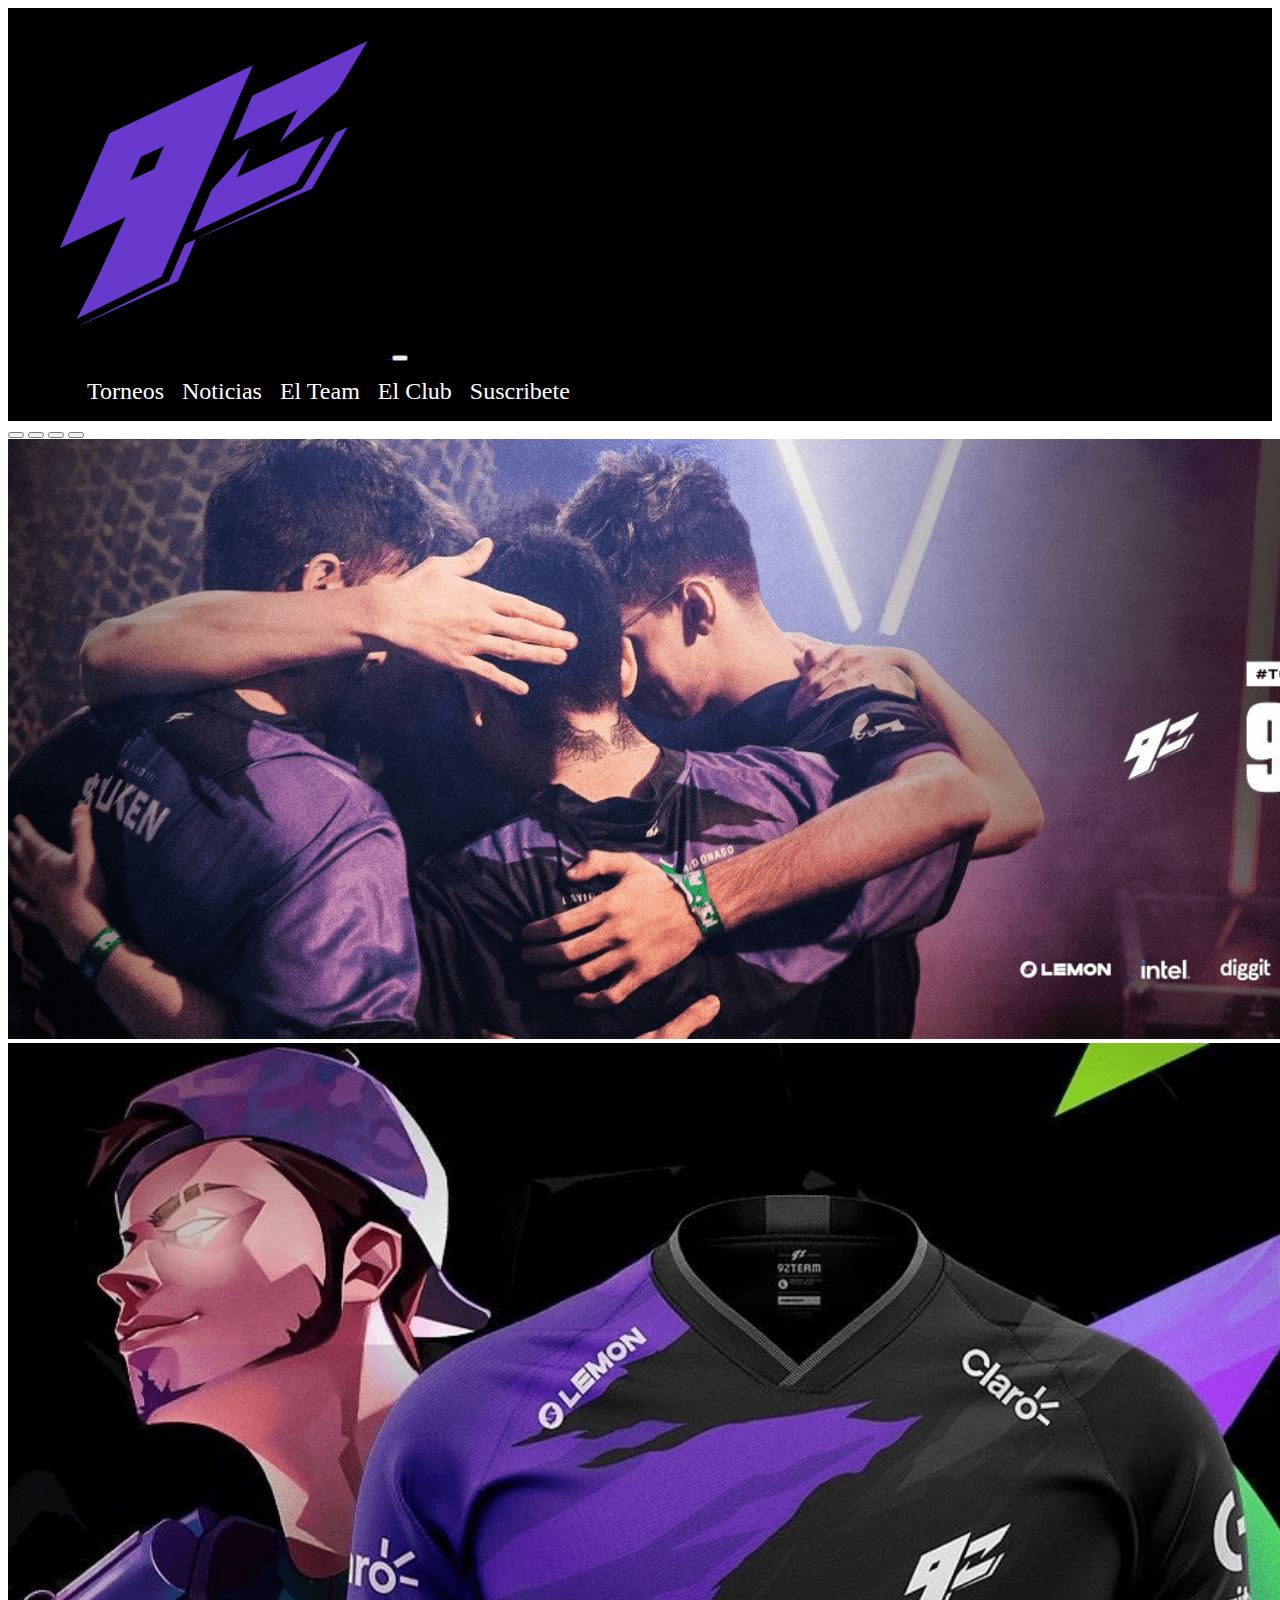
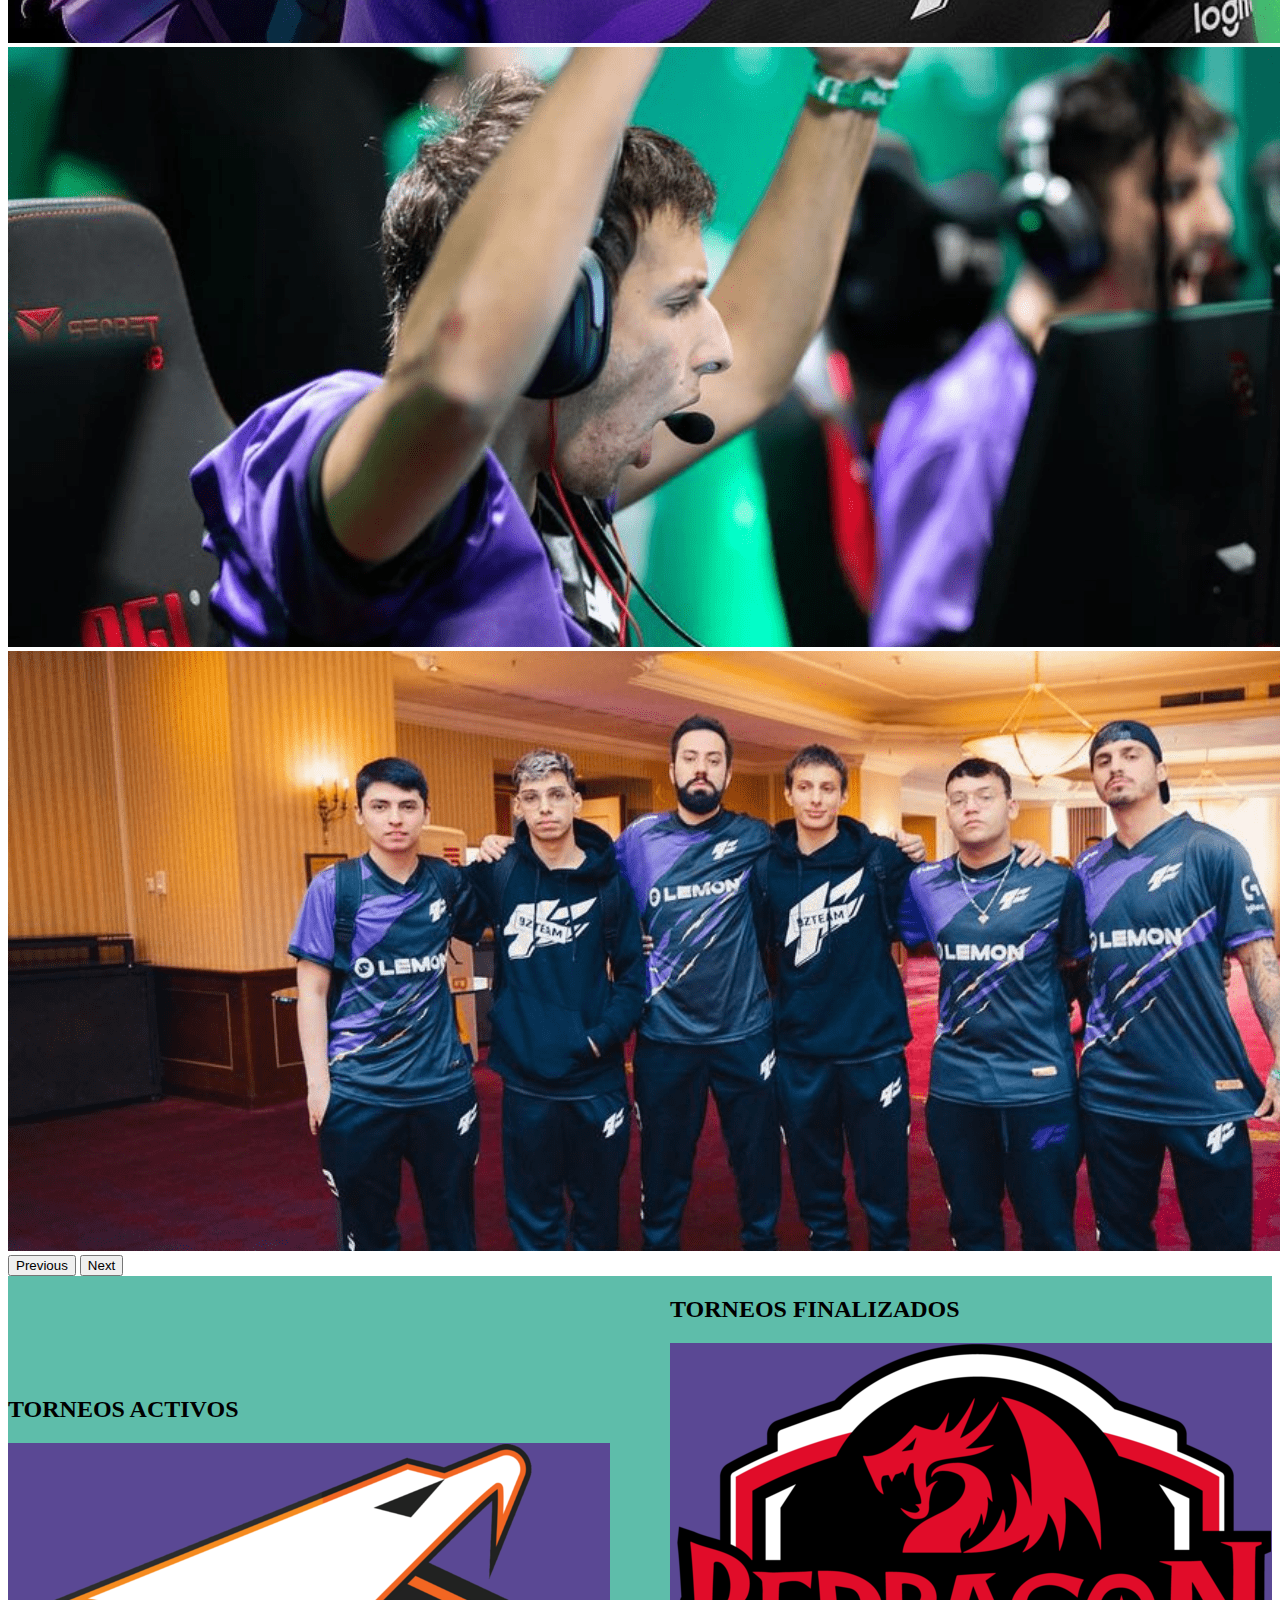
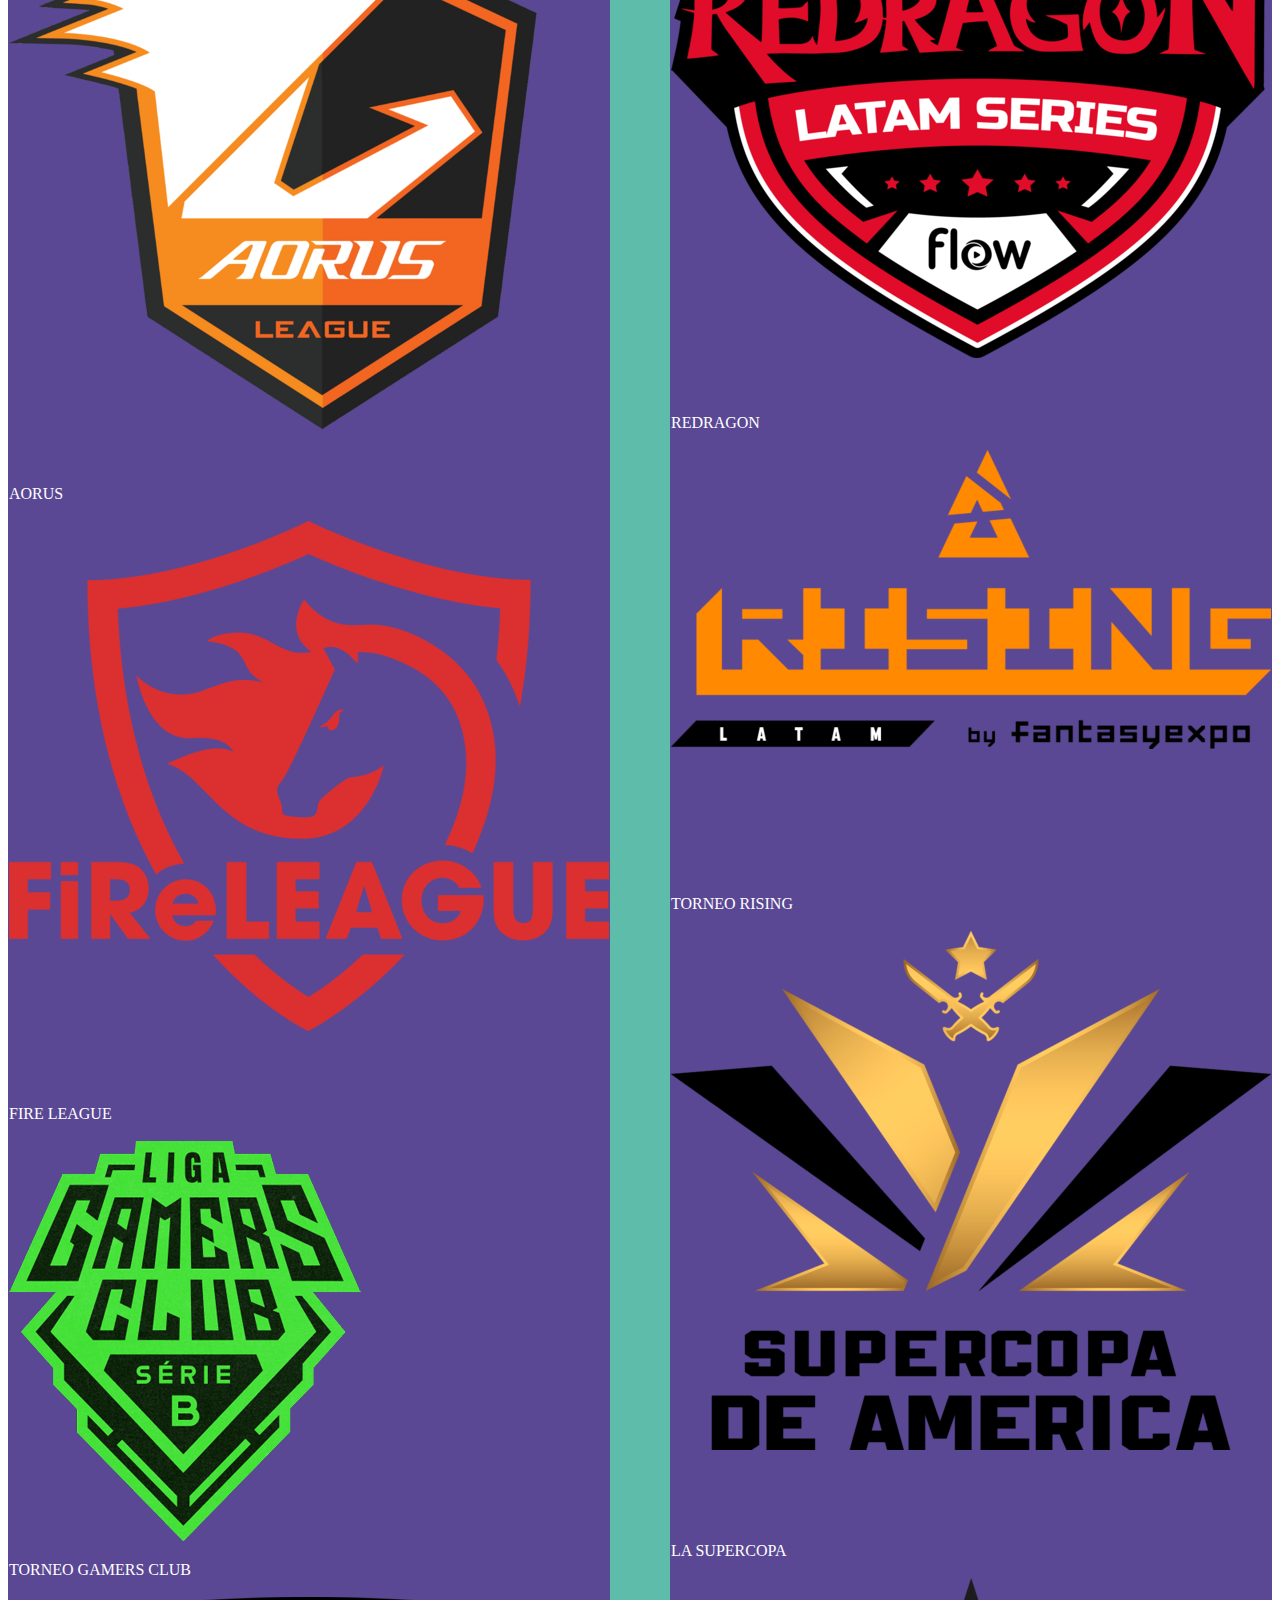
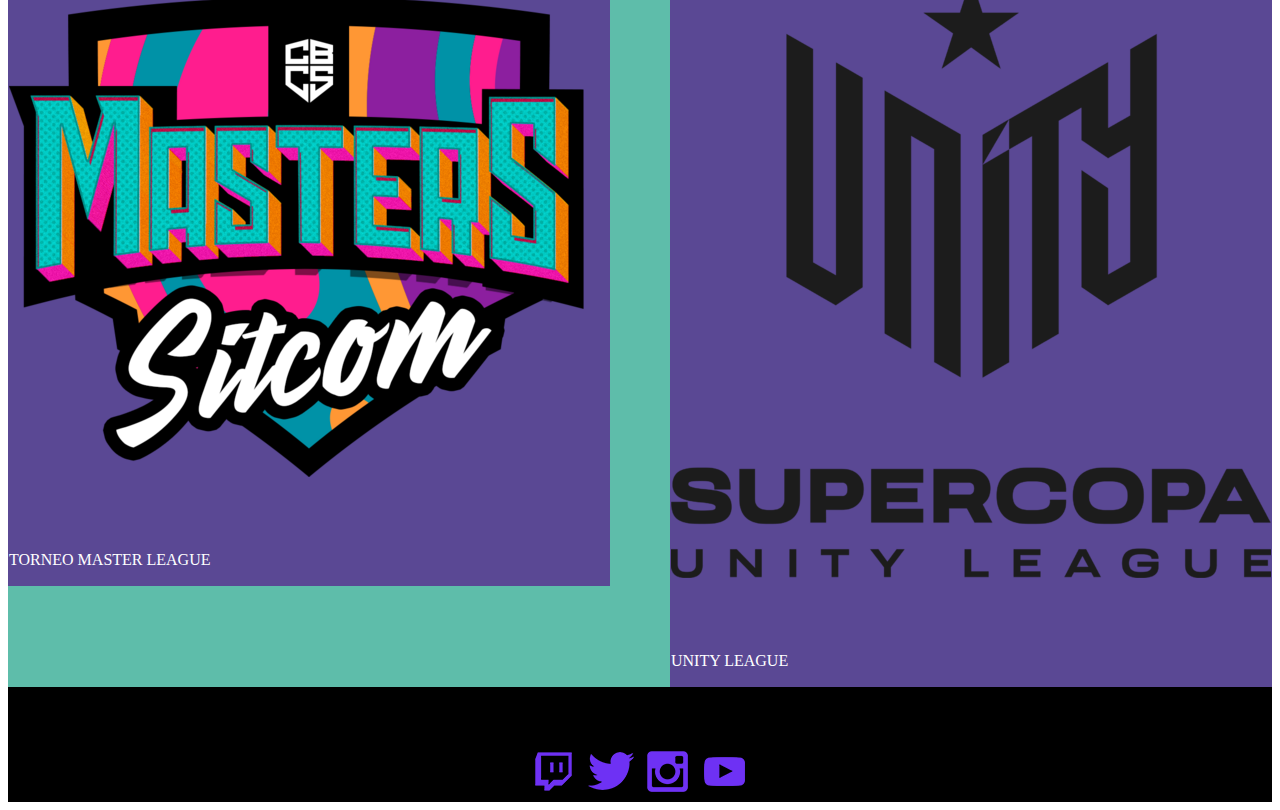
<file: torneos.html>
<!doctype html>
<html lang="en">
  <head>
    <!-- Required meta tags -->
    <meta charset="utf-8">
    <meta name="viewport" content="width=device-width, initial-scale=1">

    <!-- Bootstrap CSS -->
    <link href="https://cdn.jsdelivr.net/npm/bootstrap@5.0.2/dist/css/bootstrap.min.css" rel="stylesheet" integrity="sha384-EVSTQN3/azprG1Anm3QDgpJLIm9Nao0Yz1ztcQTwFspd3yD65VohhpuuCOmLASjC" crossorigin="anonymous">
    <link rel="stylesheet" href="css/main.css">

    <title>9Z team - Equipo Argentino de CS GO</title>
  </head>
  <body>

 <!-- Inicia la NAV -->

    <nav class="barrita navbar navbar-expand-lg navbar-dark ">
  <div class="container-fluid">
    <a class="navbar-brand" href="index.html">
      <img src="img/logo.png" alt="Logo de 9Z TEAM" class="w-25">

    </a>
    <button class="navbar-toggler" type="button" data-bs-toggle="collapse" data-bs-target="#navbarSupportedContent" aria-controls="navbarSupportedContent" aria-expanded="false" aria-label="Toggle navigation">
      <span class="navbar-toggler-icon"></span>
    </button>
    <div class="texto collapse navbar-collapse" id="navbarSupportedContent">
      <ul class=" fw-bold navbar-nav ms-auto mb-2 mb-lg-0">
        <li class=" nav-item">
          <a class="texto " aria-current="page" alt= "Link a Torneos" href="torneos.html">Torneos </a>
        </li>
         <li class="nav-item">
          <a class=" " aria-current="page"  alt= "Link a Noticias" href="noticias.html">Noticias</a>
        </li>
         <li class="nav-item">
          <a class=" " aria-current="page"  alt= "Link a Equipo" href="equipo.html">El Team</a>
        </li>
         <li class="nav-item">
          <a class=" " aria-current="page"  alt= "Link a Nosotros" href="nosotros.html">El Club</a>
        </li>
        <li class="nav-item">
          <a class=" " aria-current="page"  alt= "Link a Suscribete" href="index.html#suscribete">Suscribete</a>
        </li>
                
      </ul>
      
    </div>
  </div>
</nav>
<!-- Ends NAV -->


<!-- Inicia Carousel -->

<div id="carouselExampleIndicators" class="carousel slide" data-bs-ride="carousel">
  <div class="carousel-indicators">
    <button type="button" data-bs-target="#carouselExampleIndicators" data-bs-slide-to="0" class="active" aria-current="true" aria-label="Slide 1"></button>
    <button type="button" data-bs-target="#carouselExampleIndicators" data-bs-slide-to="1" aria-label="Slide 2"></button>
    <button type="button" data-bs-target="#carouselExampleIndicators" data-bs-slide-to="2" aria-label="Slide 3"></button>
    <button type="button" data-bs-target="#carouselExampleIndicators" data-bs-slide-to="3" aria-label="Slide 4"></button>
   <!--  <button type="button" data-bs-target="#carouselExampleIndicators" data-bs-slide-to="4" aria-label="Slide 5"></button>-->
  </div>
  <div class="carousel-inner">
    <div class="carousel-item active">
      <img src="img/banner.png" class="d-block w-100" alt="Foto del equipo">
    </div>
    <div class="carousel-item">
      <img src="img/banner2.png" class="d-block w-100" alt="Equipo en torneo Firesports">
    </div>
    <div class="carousel-item">
      <img src="img/banner3.png" class="d-block w-100" alt="Festejo del campeonato">
    </div>
    <div class="carousel-item">
      <img src="img/banner4.png" class="d-block w-100" alt="Foto del equipo anterior">
    </div>
   <!-- <div class="carousel-item">
      <img src="img/banner5.png" class="d-block w-100" alt="Festejo del campeonato anterior">
    </div>-->
  </div>
  <button class="carousel-control-prev" type="button" data-bs-target="#carouselExampleIndicators" data-bs-slide="prev">
    <span class="carousel-control-prev-icon" aria-hidden="true"></span>
    <span class="visually-hidden">Previous</span>
  </button>
  <button class="carousel-control-next" type="button" data-bs-target="#carouselExampleIndicators" data-bs-slide="next">
    <span class="carousel-control-next-icon" aria-hidden="true"></span>
    <span class="visually-hidden">Next</span>
  </button>
</div>
<!-- Ends Carousel -->


<!-- Inicia Seccion principal -->
<section class="conten bg-celeste py-1 mx-0 container-fluid row">

<!-- Inicia Torneos activos -->


  <div class="d-flex justify-content-evenly mx-0 ms-auto noticias py-3 col-sd-12 col-md-12 container-fluid row">
    <h2 class="fw-bold text-center">TORNEOS ACTIVOS</h2>

           <div class=" card_t card col-sd-12 col-md-2 row m-1">
        <img src="img/aorus.png" class=" card-img-top" alt="Logo de Torneo Aorus">
        <div class="card-body">

          <br>
          <br>

          <p class="text-center fs-5 card-text">AORUS</p>
        </div>
      </div>

 <div class="card_t card col-sd-12 col-md-2 row m-1">
        <img src="img/fireleaqgue.png" class="card-img-top " alt="Logo de Torneo Fireleague">
        <div class="card-body">
          <br><br>
          <br>
          <p class="text-center fs-5 card-text">FIRE LEAGUE</p>
        </div>
      </div>
 <div class="card_t card col-sd-12 col-md-2 row m-1">
        <img src="img/gamersclub.png" class="card-img-top" alt="Logo Torneo Gamers Club">
        <div class="card-body torn">
          <p class="text-center fs-5 card-text">TORNEO GAMERS CLUB</p>
        </div>
      </div>
 <div class="card_t card col-sd-12 col-md-2 row m-1">
        <img src="img/master.png" class="card-img-top" alt="Logo Master League">
        <div class="card-body">
          <br><br>
          <br>
          <p class="text-center fs-5 card-text">TORNEO MASTER LEAGUE</p>
        </div>
      </div>
 
</div>

 <div class="d-flex justify-content-evenly mx-0 ms-auto noticias py-3 col-sd-12 col-md-12 container-fluid row">
    <h2 class="fw-bold text-center">TORNEOS FINALIZADOS</h2>

           <div class=" card_t card col-sd-12 col-md-2 row m-1">
        <img src="img/redragon.png" class=" card-img-top" alt="Logo Torneo Redragon">
        <div class="card-body">
          <br><br>
          <p class="text-center fs-5 card-text">REDRAGON</h3>
    </article></p>
        </div>
      </div>

 <div class="card_t card col-sd-12 col-md-2 row m-1">
        <img src="img/rising.png" class="card-img-top" alt="Logo Torneo Rissing">
        <div class="card-body">
          <br><br><br><br><br><br><br>
          <p class="text-center fs-5 card-text">TORNEO RISING</p>
        </div>
      </div>
 <div class="card_t card col-sd-12 col-md-2 row m-1">
        <img src="img/supercopa.png" class="card-img-top" alt="Logo Supercopa">
        <div class="card-body">
          <br><br><br><br>
          <p class="text-center fs-5 card-text">LA SUPERCOPA</p>
        </div>
      </div>
 <div class="card_t card col-sd-12 col-md-2 row m-1">
        <img src="img/unity.png" class="card-img-top" alt="Logo Unity League">
        <div class="card-body">
          <br><br><br>
          <p class="text-center fs-5 card-text">UNITY LEAGUE</p>
        </div>
      </div>
 
</div>
</div>

  </body>
</section>
 

  <!-- Option 1: Bootstrap Bundle with Popper -->
    <script src="https://cdn.jsdelivr.net/npm/bootstrap@5.0.2/dist/js/bootstrap.bundle.min.js" integrity="sha384-MrcW6ZMFYlzcLA8Nl+NtUVF0sA7MsXsP1UyJoMp4YLEuNSfAP+JcXn/tWtIaxVXM" crossorigin="anonymous"></script>


<footer class="foot col-md-12" id="footer">
  <div>
    <h3 class= "text-white" >Seguinos en nuestras redes</h3></div>
  <div >
    <a href="https://www.twitch.tv/team/9zteam" target="_blank" >
    <img  src="img/Twitch.png" alt="Link a Twitch">
    <a href="https://twitter.com/9zTeam?ref_src=twsrc%5Egoogle%7Ctwcamp%5Eserp%7Ctwgr%5Eauthor" target="_blank" >
    <img src="img/Twitter.png" alt="Link a Twitter">
    <a href="https://www.instagram.com/9zteam/?hl=es-la" target="_blank" >
    <img src="img/Instagram.png" alt="Link a Instagram">
    <a href="https://www.youtube.com/channel/UCVvzv-yYEnPAYITBfjCriYg" target="_blank" >
    <img src="img/YT.png" alt="Link a Youtube">
  </div>
</footer>
</html>
</file>
<file: css/main.css>
@import url("https://fonts.googleapis.com/css2?family=Anek+Devanagari:wght@400;600;800&display=swap");
.teamLogo {
  max-width: 40px;
  max-height: 40px;
  width: auto;
  height: auto; }

.bg-celeste {
  background-color: #5EBDAA; }

.bg-morado {
  background-color: #5a4894; }

.bg-morado-dark {
  background-color: #231a24; }

.bg-negro {
  background-color: #000000; }

p {
  font-size: 1em;
  color: white;
  padding: 4px 20 px; }
  
h5 {
  font-size: 1.6em;
  color: #D7D29C;
  padding: 4px 20 px; }

.LNot {
  text-decoration: none; }

.barrita {
  padding: 0 30px;
  position: sticky;
  display: flex;
  justify-content: space-between;
  align-items: center;
  background-color: #000000; }
  .barrita ul {
    display: flex; }
    .barrita ul li {
      list-style: none; }
      .barrita ul li:hover {
        transform: translate(5%, -5%); }
      .barrita ul li a {
        font-size: 1.5em;
        margin: 9px;
        text-decoration: none;
        color: white; }
        .barrita ul li a:hover {
          transform: translate(10%, -10%);
          color: #5a4894; }

.conten {
  padding: 0 0px;
  display: flex;
  justify-content: space-between;
  align-items: center; }
  .conten .card, .conten .card-noHover {
    background-color: #5a4894;
    color: #D7D29C; }
    .conten .card:hover, .conten .card-noHover:hover {
      transform: scale(1.02);
      transform: translate(2%, -2%);
      background-color: #231a24;
      cursor: pointer; }
  .conten .card-noHover:hover {
    transform: scale(1);
    transform: translate(0%, 0%);
    background-color: #5a4894;
    padding: auto;
    cursor: default; }

.foot {
  background-color: #000000;
  display: flex;
  flex-direction: column;
  align-items: center; }
  .foot a {
    text-decoration: none; }
  .foot img:hover {
    transform: scale(1.3); }

.minfoot {
  display: flex;
  flex-direction: row;
  align-items: space-between;
  padding: auto; }
  .minfoot a {
    text-decoration: none; }
  .minfoot img:hover {
    transform: scale(1.3); }

.suscrib {
  background-color: #231a24;
  display: flex;
  flex-direction: column;
  align-items: center;
  color: #D7D29C; }
  .suscrib a {
    text-decoration: none; }
  .suscrib img:hover {
    transform: scale(1.3); }

.bkvio  {background-color:#3d7b80;}

.card
{
  margin: 0px 0px 0px 0px;
padding: 1px 1px 1px 1px;
}
</file>
